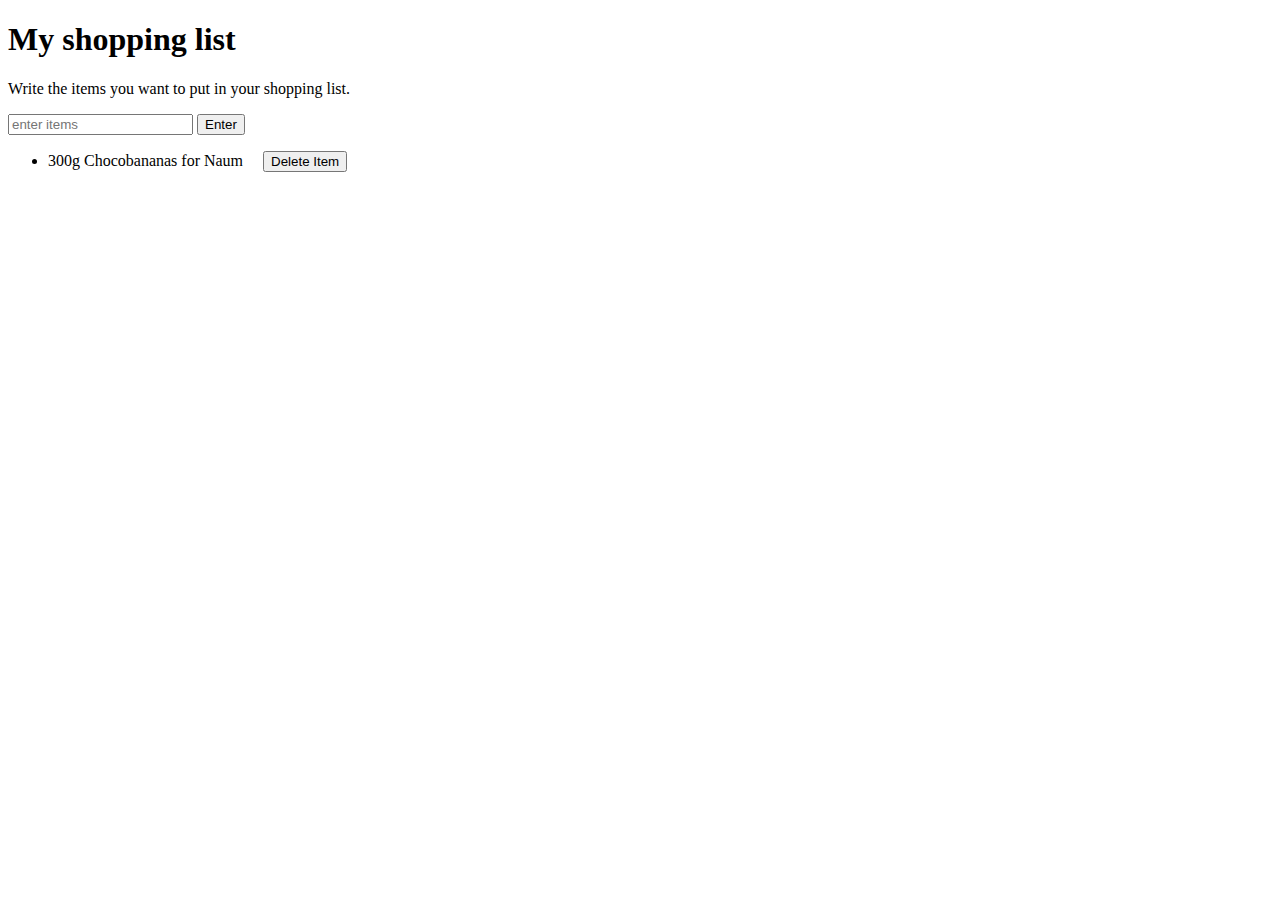
<file: index.html>
<!DOCTYPE html>
<html>
<head>
	<title>Create a simple shopping list</title>
	<link rel="stylesheet" type="text/css" href="style.css">
</head>
<body>
	<h1>My shopping list</h1>
	<p id="first">Write the items you want to put in your shopping list.</p>
	<input id="userinput" type="text"  placeholder="enter items">
	<button id="enter">Enter</button>
	<ul>
		<li id="samplelistitem" class="none">300g Chocobananas for Naum</li>
	</ul>
	<script type="text/javascript" src="script.js"></script>
</body>
</html>
</file>
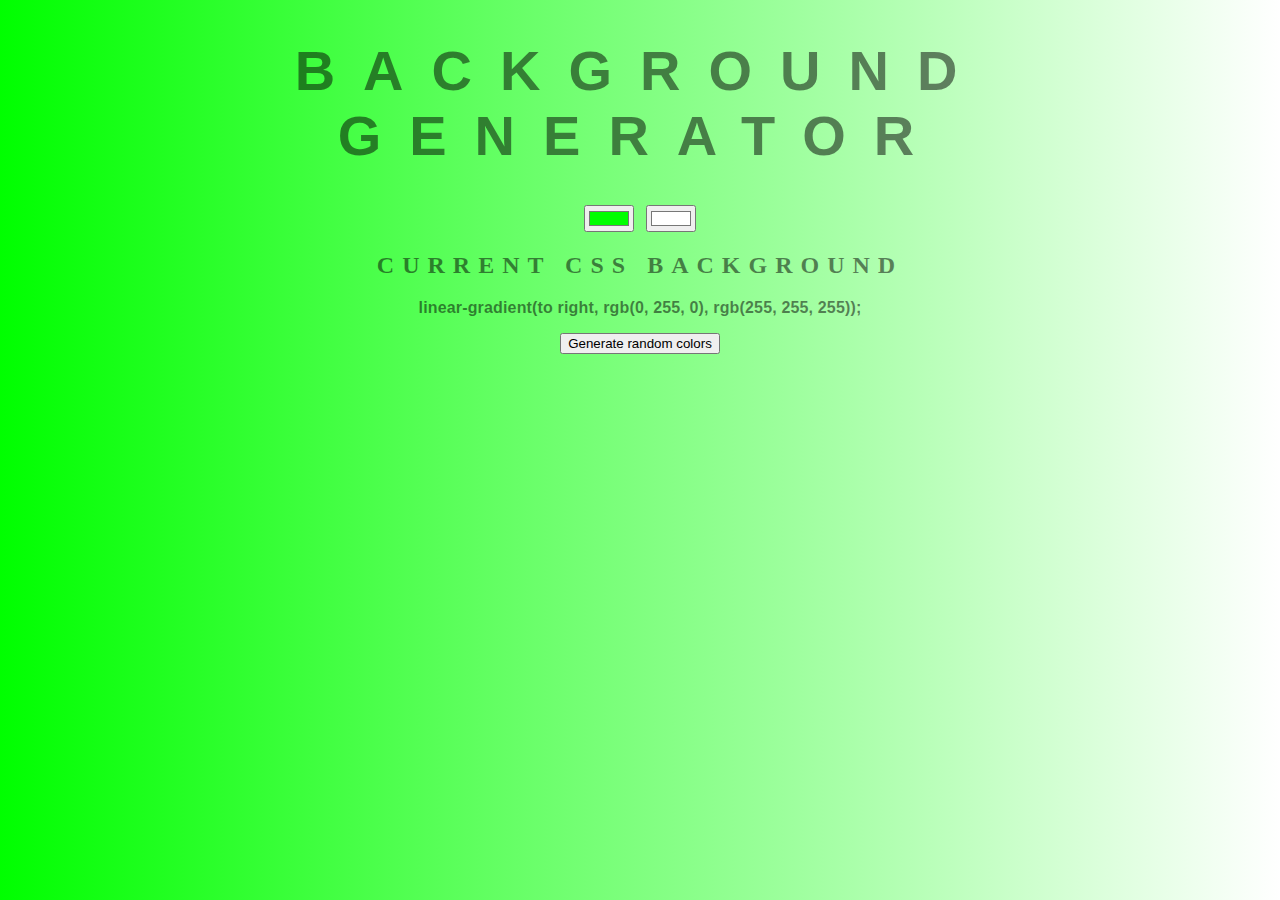
<file: gradientbg/index.html>
<!DOCTYPE html>
<html>
<head>
	<title>Gradient Background</title>
	<link rel="stylesheet" type="text/css" href="style.css">
</head>
<body id="gradient">
	<h1>Background Generator</h1>
	<input class="color1" type="color" name="color1" value="#00ff00">
	<input class="color2" type="color" name="color2" value="#ffffff">
	<h2>Current CSS Background</h2>
	<h3></h3>
	<button>Generate random colors</button>
	<script type="text/javascript" src="script.js"></script>
</body>
</html>
</file>
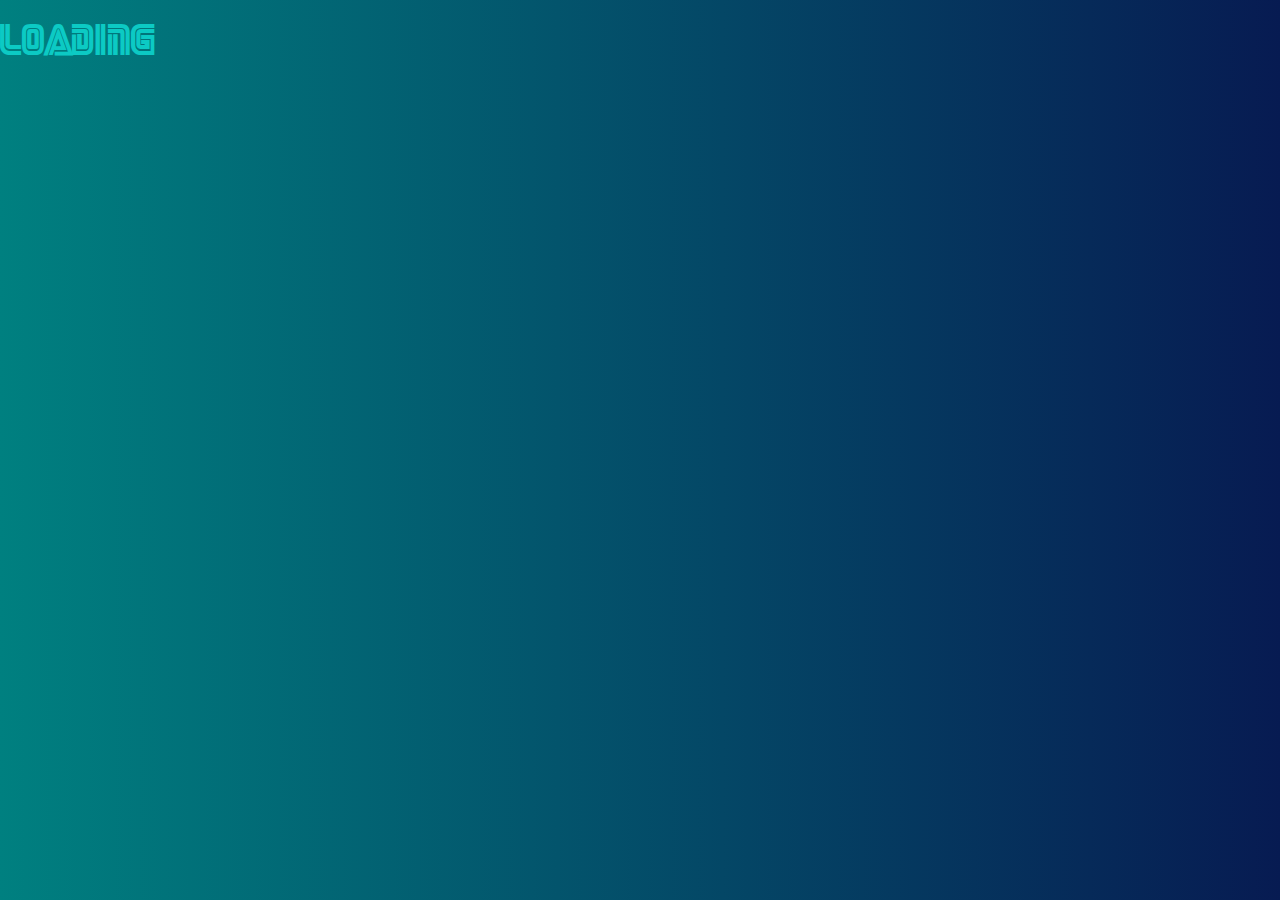
<file: robo/index.html>
<!doctype html><html lang="en"><head><meta charset="utf-8"><meta name="viewport" content="width=device-width,initial-scale=1,shrink-to-fit=no"><meta name="theme-color" content="#000000"><link rel="manifest" href="./manifest.json"><link rel="shortcut icon" href="./favicon.ico"><title>React App</title><link href="./static/css/main.09e2268a.css" rel="stylesheet"></head><body><noscript>You need to enable JavaScript to run this app.</noscript><div id="root"></div><script type="text/javascript" src="./static/js/main.1a4412d3.js"></script></body></html>
</file>
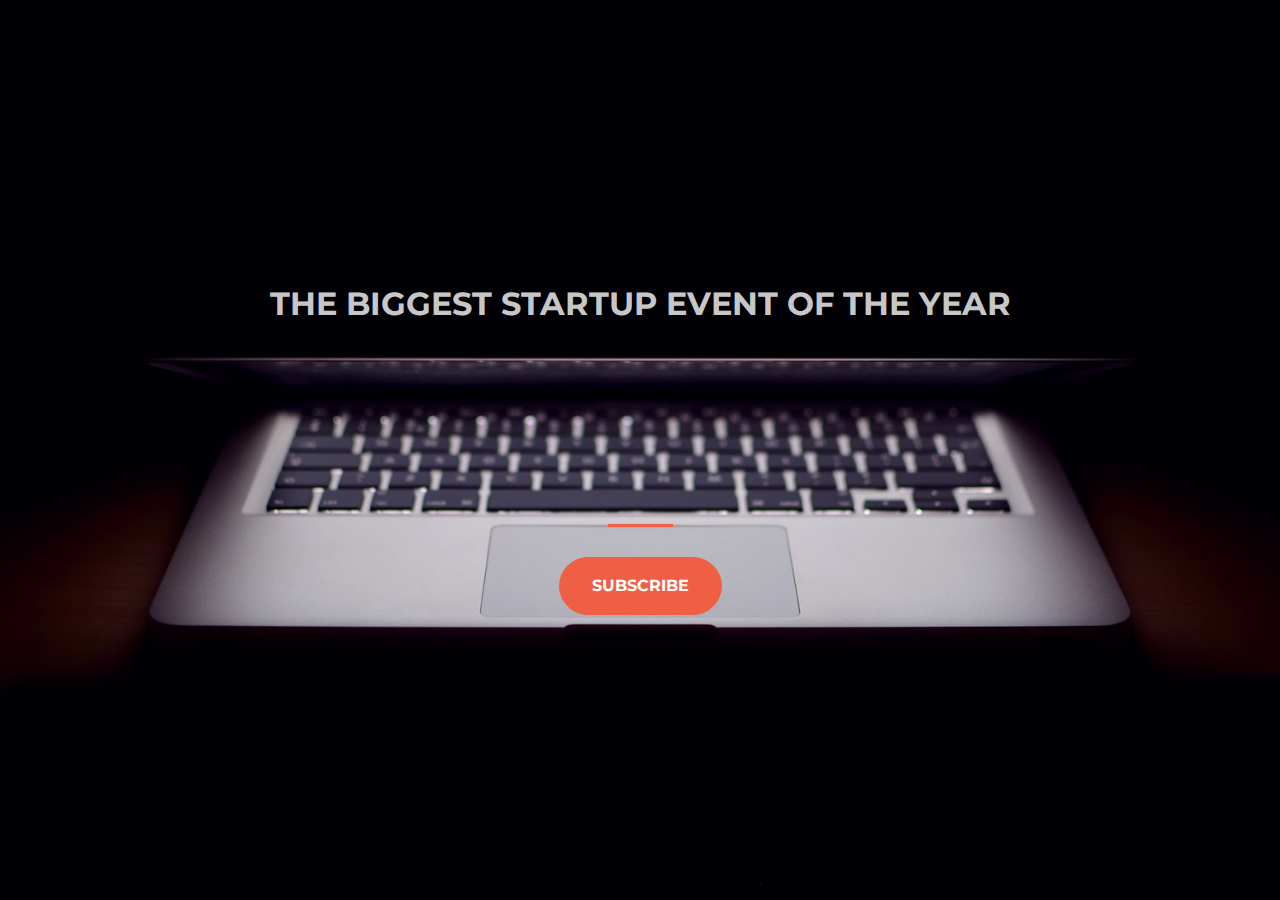
<file: splash/index.html>
<!DOCTYPE html>
<html>
  <head>
    <title>Startup</title>
    <link href="https://fonts.googleapis.com/css?family=Montserrat" rel="stylesheet">
    <link rel="stylesheet" href="https://maxcdn.bootstrapcdn.com/bootstrap/4.0.0/css/bootstrap.min.css" integrity="sha384-Gn5384xqQ1aoWXA+058RXPxPg6fy4IWvTNh0E263XmFcJlSAwiGgFAW/dAiS6JXm" crossorigin="anonymous">
    <link href="style.css" rel="stylesheet">
  </head>
  <body>
    <header class="startup text-center text-white d-flex">
      <div class="container my-auto">
        <div class="row">
          <div class="col-lg-12 my-auto">
            <h1 class="text-uppercase faded">
              <strong>the biggest startup event of the year</strong>
            </h1>
            <hr>
          </div>
          <div class="col-lg-12 my-auto">
            <div id="mc_embed_signup">
            <form action="https://ledo.us15.list-manage.com/subscribe/post?u=1e43b303f942f010a80437995&amp;id=b865c80350" method="post" id="mc-embedded-subscribe-form" name="mc-embedded-subscribe-form" class="validate" target="_blank" novalidate>
                <div id="mc_embed_signup_scroll">
                <div style="position: absolute; left: -5000px;" aria-hidden="true"><input type="text" name="b_1e43b303f942f010a80437995_b865c80350" tabindex="-1" value=""></div>
                <div class="clear"><input type="submit" value="Subscribe" name="subscribe" id="mc-embedded-subscribe" class="btn btn-primary btn-xl"></div>
                </div>
            </form>
            </div>
          </div>
        </div>
      </div>
    </header>
  </body>
</html>
</file>
<file: style.css>
li {
  cursor: pointer;
  user-select: none;
}

.delBTN {
  margin-left: 20px;
}

.coolTitle {
  text-align: center;
  font-family: 'Oswald', Helvetica, sans-serif;
  font-size: 40px;
  transform: skewY(-10deg);
  letter-spacing: 4px;
  word-spacing: -8px;
  color: tomato;
  text-shadow: 
    -1px -1px 0 firebrick,
    -2px -2px 0 firebrick,
    -3px -3px 0 firebrick,
    -4px -4px 0 firebrick,
    -5px -5px 0 firebrick,
    -6px -6px 0 firebrick,
    -7px -7px 0 firebrick,
    -8px -8px 0 firebrick,
    -30px 20px 40px dimgrey;
}

.done {
  text-decoration: line-through;
}
</file>
<file: gradientbg/style.css>
body {
	font: 'Raleway', sans-serif;
	color: rgba(0,0,0,.5);
	text-align: center;
	text-transform: uppercase;
	letter-spacing: .5em;
	top: 15%;
}

h1 {
	font: 600 3.5em 'Raleway', sans-serif;
	color: rgba(0,0,0,.5);
	text-align: center;
	text-transform: uppercase;
	letter-spacing: .5em;
	width: 100%;
}

h3 {
	font: 900 1em 'Raleway', sans-serif;
	color: rgba(0,0,0,.5);
	text-align: center;
	text-transform: none;
	letter-spacing: 0.01em;
}
</file>
<file: robo/static/css/main.09e2268a.css>
body{margin:0;padding:0;font-family:sans-serif;background:-webkit-gradient(linear,right top,left top,from(#071b52),to(teal));background:-webkit-linear-gradient(right,#071b52,teal);background:-o-linear-gradient(right,#071b52 0,teal 100%);background:linear-gradient(270deg,#071b52 0,teal)}@font-face{font-family:SEGA LOGO FONT;font-style:normal;font-weight:400;src:local("SEGA LOGO FONT"),url(../../static/media/SEGA.12a3db8b.woff) format("woff")}h1{font-family:SEGA LOGO FONT;font-weight:200;color:#0ccac4}/*! TACHYONS v4.11.1 | http://tachyons.io */
/*! normalize.css v8.0.0 | MIT License | github.com/necolas/normalize.css */html{line-height:1.15;-webkit-text-size-adjust:100%}body{margin:0}h1{font-size:2em;margin:.67em 0}hr{-webkit-box-sizing:content-box;box-sizing:content-box;height:0;overflow:visible}pre{font-family:monospace,monospace;font-size:1em}a{background-color:transparent}abbr[title]{border-bottom:none;text-decoration:underline;-webkit-text-decoration:underline dotted;text-decoration:underline dotted}b,strong{font-weight:bolder}code,kbd,samp{font-family:monospace,monospace;font-size:1em}small{font-size:80%}sub,sup{font-size:75%;line-height:0;position:relative;vertical-align:baseline}sub{bottom:-.25em}sup{top:-.5em}img{border-style:none}button,input,optgroup,select,textarea{font-family:inherit;font-size:100%;line-height:1.15;margin:0}button,input{overflow:visible}button,select{text-transform:none}[type=button],[type=reset],[type=submit],button{-webkit-appearance:button}[type=button]::-moz-focus-inner,[type=reset]::-moz-focus-inner,[type=submit]::-moz-focus-inner,button::-moz-focus-inner{border-style:none;padding:0}[type=button]:-moz-focusring,[type=reset]:-moz-focusring,[type=submit]:-moz-focusring,button:-moz-focusring{outline:1px dotted ButtonText}fieldset{padding:.35em .75em .625em}legend{-webkit-box-sizing:border-box;box-sizing:border-box;color:inherit;display:table;max-width:100%;padding:0;white-space:normal}progress{vertical-align:baseline}textarea{overflow:auto}[type=checkbox],[type=radio]{-webkit-box-sizing:border-box;box-sizing:border-box;padding:0}[type=number]::-webkit-inner-spin-button,[type=number]::-webkit-outer-spin-button{height:auto}[type=search]{-webkit-appearance:textfield;outline-offset:-2px}[type=search]::-webkit-search-decoration{-webkit-appearance:none}::-webkit-file-upload-button{-webkit-appearance:button;font:inherit}details{display:block}summary{display:list-item}[hidden],template{display:none}.border-box,a,article,aside,blockquote,body,code,dd,div,dl,dt,fieldset,figcaption,figure,footer,form,h1,h2,h3,h4,h5,h6,header,html,input[type=email],input[type=number],input[type=password],input[type=tel],input[type=text],input[type=url],legend,li,main,nav,ol,p,pre,section,table,td,textarea,th,tr,ul{-webkit-box-sizing:border-box;box-sizing:border-box}.aspect-ratio{height:0;position:relative}.aspect-ratio--16x9{padding-bottom:56.25%}.aspect-ratio--9x16{padding-bottom:177.77%}.aspect-ratio--4x3{padding-bottom:75%}.aspect-ratio--3x4{padding-bottom:133.33%}.aspect-ratio--6x4{padding-bottom:66.6%}.aspect-ratio--4x6{padding-bottom:150%}.aspect-ratio--8x5{padding-bottom:62.5%}.aspect-ratio--5x8{padding-bottom:160%}.aspect-ratio--7x5{padding-bottom:71.42%}.aspect-ratio--5x7{padding-bottom:140%}.aspect-ratio--1x1{padding-bottom:100%}.aspect-ratio--object{position:absolute;top:0;right:0;bottom:0;left:0;width:100%;height:100%;z-index:100}img{max-width:100%}.cover{background-size:cover!important}.contain{background-size:contain!important}.bg-center{background-position:50%}.bg-center,.bg-top{background-repeat:no-repeat}.bg-top{background-position:top}.bg-right{background-position:100%}.bg-bottom,.bg-right{background-repeat:no-repeat}.bg-bottom{background-position:bottom}.bg-left{background-repeat:no-repeat;background-position:0}.outline{outline:1px solid}.outline-transparent{outline:1px solid transparent}.outline-0{outline:0}.ba{border-style:solid;border-width:1px}.bt{border-top-style:solid;border-top-width:1px}.br{border-right-style:solid;border-right-width:1px}.bb{border-bottom-style:solid;border-bottom-width:1px}.bl{border-left-style:solid;border-left-width:1px}.bn{border-style:none;border-width:0}.b--black{border-color:#000}.b--near-black{border-color:#111}.b--dark-gray{border-color:#333}.b--mid-gray{border-color:#555}.b--gray{border-color:#777}.b--silver{border-color:#999}.b--light-silver{border-color:#aaa}.b--moon-gray{border-color:#ccc}.b--light-gray{border-color:#eee}.b--near-white{border-color:#f4f4f4}.b--white{border-color:#fff}.b--white-90{border-color:hsla(0,0%,100%,.9)}.b--white-80{border-color:hsla(0,0%,100%,.8)}.b--white-70{border-color:hsla(0,0%,100%,.7)}.b--white-60{border-color:hsla(0,0%,100%,.6)}.b--white-50{border-color:hsla(0,0%,100%,.5)}.b--white-40{border-color:hsla(0,0%,100%,.4)}.b--white-30{border-color:hsla(0,0%,100%,.3)}.b--white-20{border-color:hsla(0,0%,100%,.2)}.b--white-10{border-color:hsla(0,0%,100%,.1)}.b--white-05{border-color:hsla(0,0%,100%,.05)}.b--white-025{border-color:hsla(0,0%,100%,.025)}.b--white-0125{border-color:hsla(0,0%,100%,.0125)}.b--black-90{border-color:rgba(0,0,0,.9)}.b--black-80{border-color:rgba(0,0,0,.8)}.b--black-70{border-color:rgba(0,0,0,.7)}.b--black-60{border-color:rgba(0,0,0,.6)}.b--black-50{border-color:rgba(0,0,0,.5)}.b--black-40{border-color:rgba(0,0,0,.4)}.b--black-30{border-color:rgba(0,0,0,.3)}.b--black-20{border-color:rgba(0,0,0,.2)}.b--black-10{border-color:rgba(0,0,0,.1)}.b--black-05{border-color:rgba(0,0,0,.05)}.b--black-025{border-color:rgba(0,0,0,.025)}.b--black-0125{border-color:rgba(0,0,0,.0125)}.b--dark-red{border-color:#e7040f}.b--red{border-color:#ff4136}.b--light-red{border-color:#ff725c}.b--orange{border-color:#ff6300}.b--gold{border-color:#ffb700}.b--yellow{border-color:gold}.b--light-yellow{border-color:#fbf1a9}.b--purple{border-color:#5e2ca5}.b--light-purple{border-color:#a463f2}.b--dark-pink{border-color:#d5008f}.b--hot-pink{border-color:#ff41b4}.b--pink{border-color:#ff80cc}.b--light-pink{border-color:#ffa3d7}.b--dark-green{border-color:#137752}.b--green{border-color:#19a974}.b--light-green{border-color:#9eebcf}.b--navy{border-color:#001b44}.b--dark-blue{border-color:#00449e}.b--blue{border-color:#357edd}.b--light-blue{border-color:#96ccff}.b--lightest-blue{border-color:#cdecff}.b--washed-blue{border-color:#f6fffe}.b--washed-green{border-color:#e8fdf5}.b--washed-yellow{border-color:#fffceb}.b--washed-red{border-color:#ffdfdf}.b--transparent{border-color:transparent}.b--inherit{border-color:inherit}.br0{border-radius:0}.br1{border-radius:.125rem}.br2{border-radius:.25rem}.br3{border-radius:.5rem}.br4{border-radius:1rem}.br-100{border-radius:100%}.br-pill{border-radius:9999px}.br--bottom{border-top-left-radius:0;border-top-right-radius:0}.br--top{border-bottom-right-radius:0}.br--right,.br--top{border-bottom-left-radius:0}.br--right{border-top-left-radius:0}.br--left{border-top-right-radius:0;border-bottom-right-radius:0}.b--dotted{border-style:dotted}.b--dashed{border-style:dashed}.b--solid{border-style:solid}.b--none{border-style:none}.bw0{border-width:0}.bw1{border-width:.125rem}.bw2{border-width:.25rem}.bw3{border-width:.5rem}.bw4{border-width:1rem}.bw5{border-width:2rem}.bt-0{border-top-width:0}.br-0{border-right-width:0}.bb-0{border-bottom-width:0}.bl-0{border-left-width:0}.shadow-1{-webkit-box-shadow:0 0 4px 2px rgba(0,0,0,.2);box-shadow:0 0 4px 2px rgba(0,0,0,.2)}.shadow-2{-webkit-box-shadow:0 0 8px 2px rgba(0,0,0,.2);box-shadow:0 0 8px 2px rgba(0,0,0,.2)}.shadow-3{-webkit-box-shadow:2px 2px 4px 2px rgba(0,0,0,.2);box-shadow:2px 2px 4px 2px rgba(0,0,0,.2)}.shadow-4{-webkit-box-shadow:2px 2px 8px 0 rgba(0,0,0,.2);box-shadow:2px 2px 8px 0 rgba(0,0,0,.2)}.shadow-5{-webkit-box-shadow:4px 4px 8px 0 rgba(0,0,0,.2);box-shadow:4px 4px 8px 0 rgba(0,0,0,.2)}.pre{overflow-x:auto;overflow-y:hidden;overflow:scroll}.top-0{top:0}.right-0{right:0}.bottom-0{bottom:0}.left-0{left:0}.top-1{top:1rem}.right-1{right:1rem}.bottom-1{bottom:1rem}.left-1{left:1rem}.top-2{top:2rem}.right-2{right:2rem}.bottom-2{bottom:2rem}.left-2{left:2rem}.top--1{top:-1rem}.right--1{right:-1rem}.bottom--1{bottom:-1rem}.left--1{left:-1rem}.top--2{top:-2rem}.right--2{right:-2rem}.bottom--2{bottom:-2rem}.left--2{left:-2rem}.absolute--fill{top:0;right:0;bottom:0;left:0}.cf:after,.cf:before{content:" ";display:table}.cf:after{clear:both}.cf{*zoom:1}.cl{clear:left}.cr{clear:right}.cb{clear:both}.cn{clear:none}.dn{display:none}.di{display:inline}.db{display:block}.dib{display:inline-block}.dit{display:inline-table}.dt{display:table}.dtc{display:table-cell}.dt-row{display:table-row}.dt-row-group{display:table-row-group}.dt-column{display:table-column}.dt-column-group{display:table-column-group}.dt--fixed{table-layout:fixed;width:100%}.flex{display:-ms-flexbox;display:flex}.inline-flex{display:-ms-inline-flexbox;display:inline-flex}.flex-auto{-ms-flex:1 1 auto;flex:1 1 auto;min-width:0;min-height:0}.flex-none{-ms-flex:none;flex:none}.flex-column{-ms-flex-direction:column;flex-direction:column}.flex-row{-ms-flex-direction:row;flex-direction:row}.flex-wrap{-ms-flex-wrap:wrap;flex-wrap:wrap}.flex-nowrap{-ms-flex-wrap:nowrap;flex-wrap:nowrap}.flex-wrap-reverse{-ms-flex-wrap:wrap-reverse;flex-wrap:wrap-reverse}.flex-column-reverse{-ms-flex-direction:column-reverse;flex-direction:column-reverse}.flex-row-reverse{-ms-flex-direction:row-reverse;flex-direction:row-reverse}.items-start{-ms-flex-align:start;align-items:flex-start}.items-end{-ms-flex-align:end;align-items:flex-end}.items-center{-ms-flex-align:center;align-items:center}.items-baseline{-ms-flex-align:baseline;align-items:baseline}.items-stretch{-ms-flex-align:stretch;align-items:stretch}.self-start{-ms-flex-item-align:start;align-self:flex-start}.self-end{-ms-flex-item-align:end;align-self:flex-end}.self-center{-ms-flex-item-align:center;align-self:center}.self-baseline{-ms-flex-item-align:baseline;align-self:baseline}.self-stretch{-ms-flex-item-align:stretch;align-self:stretch}.justify-start{-ms-flex-pack:start;justify-content:flex-start}.justify-end{-ms-flex-pack:end;justify-content:flex-end}.justify-center{-ms-flex-pack:center;justify-content:center}.justify-between{-ms-flex-pack:justify;justify-content:space-between}.justify-around{-ms-flex-pack:distribute;justify-content:space-around}.content-start{-ms-flex-line-pack:start;align-content:flex-start}.content-end{-ms-flex-line-pack:end;align-content:flex-end}.content-center{-ms-flex-line-pack:center;align-content:center}.content-between{-ms-flex-line-pack:justify;align-content:space-between}.content-around{-ms-flex-line-pack:distribute;align-content:space-around}.content-stretch{-ms-flex-line-pack:stretch;align-content:stretch}.order-0{-ms-flex-order:0;order:0}.order-1{-ms-flex-order:1;order:1}.order-2{-ms-flex-order:2;order:2}.order-3{-ms-flex-order:3;order:3}.order-4{-ms-flex-order:4;order:4}.order-5{-ms-flex-order:5;order:5}.order-6{-ms-flex-order:6;order:6}.order-7{-ms-flex-order:7;order:7}.order-8{-ms-flex-order:8;order:8}.order-last{-ms-flex-order:99999;order:99999}.flex-grow-0{-ms-flex-positive:0;flex-grow:0}.flex-grow-1{-ms-flex-positive:1;flex-grow:1}.flex-shrink-0{-ms-flex-negative:0;flex-shrink:0}.flex-shrink-1{-ms-flex-negative:1;flex-shrink:1}.fl{float:left}.fl,.fr{_display:inline}.fr{float:right}.fn{float:none}.sans-serif{font-family:-apple-system,BlinkMacSystemFont,avenir next,avenir,helvetica neue,helvetica,ubuntu,roboto,noto,segoe ui,arial,sans-serif}.serif{font-family:georgia,times,serif}.system-sans-serif{font-family:sans-serif}.system-serif{font-family:serif}.code,code{font-family:Consolas,monaco,monospace}.courier{font-family:Courier Next,courier,monospace}.helvetica{font-family:helvetica neue,helvetica,sans-serif}.avenir{font-family:avenir next,avenir,sans-serif}.athelas{font-family:athelas,georgia,serif}.georgia{font-family:georgia,serif}.times{font-family:times,serif}.bodoni{font-family:Bodoni MT,serif}.calisto{font-family:Calisto MT,serif}.garamond{font-family:garamond,serif}.baskerville{font-family:baskerville,serif}.i{font-style:italic}.fs-normal{font-style:normal}.normal{font-weight:400}.b{font-weight:700}.fw1{font-weight:100}.fw2{font-weight:200}.fw3{font-weight:300}.fw4{font-weight:400}.fw5{font-weight:500}.fw6{font-weight:600}.fw7{font-weight:700}.fw8{font-weight:800}.fw9{font-weight:900}.input-reset{-webkit-appearance:none;-moz-appearance:none}.button-reset::-moz-focus-inner,.input-reset::-moz-focus-inner{border:0;padding:0}.h1{height:1rem}.h2{height:2rem}.h3{height:4rem}.h4{height:8rem}.h5{height:16rem}.h-25{height:25%}.h-50{height:50%}.h-75{height:75%}.h-100{height:100%}.min-h-100{min-height:100%}.vh-25{height:25vh}.vh-50{height:50vh}.vh-75{height:75vh}.vh-100{height:100vh}.min-vh-100{min-height:100vh}.h-auto{height:auto}.h-inherit{height:inherit}.tracked{letter-spacing:.1em}.tracked-tight{letter-spacing:-.05em}.tracked-mega{letter-spacing:.25em}.lh-solid{line-height:1}.lh-title{line-height:1.25}.lh-copy{line-height:1.5}.link{text-decoration:none}.link,.link:active,.link:focus,.link:hover,.link:link,.link:visited{-webkit-transition:color .15s ease-in;-o-transition:color .15s ease-in;transition:color .15s ease-in}.link:focus{outline:1px dotted currentColor}.list{list-style-type:none}.mw-100{max-width:100%}.mw1{max-width:1rem}.mw2{max-width:2rem}.mw3{max-width:4rem}.mw4{max-width:8rem}.mw5{max-width:16rem}.mw6{max-width:32rem}.mw7{max-width:48rem}.mw8{max-width:64rem}.mw9{max-width:96rem}.mw-none{max-width:none}.w1{width:1rem}.w2{width:2rem}.w3{width:4rem}.w4{width:8rem}.w5{width:16rem}.w-10{width:10%}.w-20{width:20%}.w-25{width:25%}.w-30{width:30%}.w-33{width:33%}.w-34{width:34%}.w-40{width:40%}.w-50{width:50%}.w-60{width:60%}.w-70{width:70%}.w-75{width:75%}.w-80{width:80%}.w-90{width:90%}.w-100{width:100%}.w-third{width:33.33333%}.w-two-thirds{width:66.66667%}.w-auto{width:auto}.overflow-visible{overflow:visible}.overflow-hidden{overflow:hidden}.overflow-scroll{overflow:scroll}.overflow-auto{overflow:auto}.overflow-x-visible{overflow-x:visible}.overflow-x-hidden{overflow-x:hidden}.overflow-x-scroll{overflow-x:scroll}.overflow-x-auto{overflow-x:auto}.overflow-y-visible{overflow-y:visible}.overflow-y-hidden{overflow-y:hidden}.overflow-y-scroll{overflow-y:scroll}.overflow-y-auto{overflow-y:auto}.static{position:static}.relative{position:relative}.absolute{position:absolute}.fixed{position:fixed}.o-100{opacity:1}.o-90{opacity:.9}.o-80{opacity:.8}.o-70{opacity:.7}.o-60{opacity:.6}.o-50{opacity:.5}.o-40{opacity:.4}.o-30{opacity:.3}.o-20{opacity:.2}.o-10{opacity:.1}.o-05{opacity:.05}.o-025{opacity:.025}.o-0{opacity:0}.rotate-45{-webkit-transform:rotate(45deg);-ms-transform:rotate(45deg);transform:rotate(45deg)}.rotate-90{-webkit-transform:rotate(90deg);-ms-transform:rotate(90deg);transform:rotate(90deg)}.rotate-135{-webkit-transform:rotate(135deg);-ms-transform:rotate(135deg);transform:rotate(135deg)}.rotate-180{-webkit-transform:rotate(180deg);-ms-transform:rotate(180deg);transform:rotate(180deg)}.rotate-225{-webkit-transform:rotate(225deg);-ms-transform:rotate(225deg);transform:rotate(225deg)}.rotate-270{-webkit-transform:rotate(270deg);-ms-transform:rotate(270deg);transform:rotate(270deg)}.rotate-315{-webkit-transform:rotate(315deg);-ms-transform:rotate(315deg);transform:rotate(315deg)}.black-90{color:rgba(0,0,0,.9)}.black-80{color:rgba(0,0,0,.8)}.black-70{color:rgba(0,0,0,.7)}.black-60{color:rgba(0,0,0,.6)}.black-50{color:rgba(0,0,0,.5)}.black-40{color:rgba(0,0,0,.4)}.black-30{color:rgba(0,0,0,.3)}.black-20{color:rgba(0,0,0,.2)}.black-10{color:rgba(0,0,0,.1)}.black-05{color:rgba(0,0,0,.05)}.white-90{color:hsla(0,0%,100%,.9)}.white-80{color:hsla(0,0%,100%,.8)}.white-70{color:hsla(0,0%,100%,.7)}.white-60{color:hsla(0,0%,100%,.6)}.white-50{color:hsla(0,0%,100%,.5)}.white-40{color:hsla(0,0%,100%,.4)}.white-30{color:hsla(0,0%,100%,.3)}.white-20{color:hsla(0,0%,100%,.2)}.white-10{color:hsla(0,0%,100%,.1)}.black{color:#000}.near-black{color:#111}.dark-gray{color:#333}.mid-gray{color:#555}.gray{color:#777}.silver{color:#999}.light-silver{color:#aaa}.moon-gray{color:#ccc}.light-gray{color:#eee}.near-white{color:#f4f4f4}.white{color:#fff}.dark-red{color:#e7040f}.red{color:#ff4136}.light-red{color:#ff725c}.orange{color:#ff6300}.gold{color:#ffb700}.yellow{color:gold}.light-yellow{color:#fbf1a9}.purple{color:#5e2ca5}.light-purple{color:#a463f2}.dark-pink{color:#d5008f}.hot-pink{color:#ff41b4}.pink{color:#ff80cc}.light-pink{color:#ffa3d7}.dark-green{color:#137752}.green{color:#19a974}.light-green{color:#9eebcf}.navy{color:#001b44}.dark-blue{color:#00449e}.blue{color:#357edd}.light-blue{color:#96ccff}.lightest-blue{color:#cdecff}.washed-blue{color:#f6fffe}.washed-green{color:#e8fdf5}.washed-yellow{color:#fffceb}.washed-red{color:#ffdfdf}.color-inherit{color:inherit}.bg-black-90{background-color:rgba(0,0,0,.9)}.bg-black-80{background-color:rgba(0,0,0,.8)}.bg-black-70{background-color:rgba(0,0,0,.7)}.bg-black-60{background-color:rgba(0,0,0,.6)}.bg-black-50{background-color:rgba(0,0,0,.5)}.bg-black-40{background-color:rgba(0,0,0,.4)}.bg-black-30{background-color:rgba(0,0,0,.3)}.bg-black-20{background-color:rgba(0,0,0,.2)}.bg-black-10{background-color:rgba(0,0,0,.1)}.bg-black-05{background-color:rgba(0,0,0,.05)}.bg-white-90{background-color:hsla(0,0%,100%,.9)}.bg-white-80{background-color:hsla(0,0%,100%,.8)}.bg-white-70{background-color:hsla(0,0%,100%,.7)}.bg-white-60{background-color:hsla(0,0%,100%,.6)}.bg-white-50{background-color:hsla(0,0%,100%,.5)}.bg-white-40{background-color:hsla(0,0%,100%,.4)}.bg-white-30{background-color:hsla(0,0%,100%,.3)}.bg-white-20{background-color:hsla(0,0%,100%,.2)}.bg-white-10{background-color:hsla(0,0%,100%,.1)}.bg-black{background-color:#000}.bg-near-black{background-color:#111}.bg-dark-gray{background-color:#333}.bg-mid-gray{background-color:#555}.bg-gray{background-color:#777}.bg-silver{background-color:#999}.bg-light-silver{background-color:#aaa}.bg-moon-gray{background-color:#ccc}.bg-light-gray{background-color:#eee}.bg-near-white{background-color:#f4f4f4}.bg-white{background-color:#fff}.bg-transparent{background-color:transparent}.bg-dark-red{background-color:#e7040f}.bg-red{background-color:#ff4136}.bg-light-red{background-color:#ff725c}.bg-orange{background-color:#ff6300}.bg-gold{background-color:#ffb700}.bg-yellow{background-color:gold}.bg-light-yellow{background-color:#fbf1a9}.bg-purple{background-color:#5e2ca5}.bg-light-purple{background-color:#a463f2}.bg-dark-pink{background-color:#d5008f}.bg-hot-pink{background-color:#ff41b4}.bg-pink{background-color:#ff80cc}.bg-light-pink{background-color:#ffa3d7}.bg-dark-green{background-color:#137752}.bg-green{background-color:#19a974}.bg-light-green{background-color:#9eebcf}.bg-navy{background-color:#001b44}.bg-dark-blue{background-color:#00449e}.bg-blue{background-color:#357edd}.bg-light-blue{background-color:#96ccff}.bg-lightest-blue{background-color:#cdecff}.bg-washed-blue{background-color:#f6fffe}.bg-washed-green{background-color:#e8fdf5}.bg-washed-yellow{background-color:#fffceb}.bg-washed-red{background-color:#ffdfdf}.bg-inherit{background-color:inherit}.hover-black:focus,.hover-black:hover{color:#000}.hover-near-black:focus,.hover-near-black:hover{color:#111}.hover-dark-gray:focus,.hover-dark-gray:hover{color:#333}.hover-mid-gray:focus,.hover-mid-gray:hover{color:#555}.hover-gray:focus,.hover-gray:hover{color:#777}.hover-silver:focus,.hover-silver:hover{color:#999}.hover-light-silver:focus,.hover-light-silver:hover{color:#aaa}.hover-moon-gray:focus,.hover-moon-gray:hover{color:#ccc}.hover-light-gray:focus,.hover-light-gray:hover{color:#eee}.hover-near-white:focus,.hover-near-white:hover{color:#f4f4f4}.hover-white:focus,.hover-white:hover{color:#fff}.hover-black-90:focus,.hover-black-90:hover{color:rgba(0,0,0,.9)}.hover-black-80:focus,.hover-black-80:hover{color:rgba(0,0,0,.8)}.hover-black-70:focus,.hover-black-70:hover{color:rgba(0,0,0,.7)}.hover-black-60:focus,.hover-black-60:hover{color:rgba(0,0,0,.6)}.hover-black-50:focus,.hover-black-50:hover{color:rgba(0,0,0,.5)}.hover-black-40:focus,.hover-black-40:hover{color:rgba(0,0,0,.4)}.hover-black-30:focus,.hover-black-30:hover{color:rgba(0,0,0,.3)}.hover-black-20:focus,.hover-black-20:hover{color:rgba(0,0,0,.2)}.hover-black-10:focus,.hover-black-10:hover{color:rgba(0,0,0,.1)}.hover-white-90:focus,.hover-white-90:hover{color:hsla(0,0%,100%,.9)}.hover-white-80:focus,.hover-white-80:hover{color:hsla(0,0%,100%,.8)}.hover-white-70:focus,.hover-white-70:hover{color:hsla(0,0%,100%,.7)}.hover-white-60:focus,.hover-white-60:hover{color:hsla(0,0%,100%,.6)}.hover-white-50:focus,.hover-white-50:hover{color:hsla(0,0%,100%,.5)}.hover-white-40:focus,.hover-white-40:hover{color:hsla(0,0%,100%,.4)}.hover-white-30:focus,.hover-white-30:hover{color:hsla(0,0%,100%,.3)}.hover-white-20:focus,.hover-white-20:hover{color:hsla(0,0%,100%,.2)}.hover-white-10:focus,.hover-white-10:hover{color:hsla(0,0%,100%,.1)}.hover-inherit:focus,.hover-inherit:hover{color:inherit}.hover-bg-black:focus,.hover-bg-black:hover{background-color:#000}.hover-bg-near-black:focus,.hover-bg-near-black:hover{background-color:#111}.hover-bg-dark-gray:focus,.hover-bg-dark-gray:hover{background-color:#333}.hover-bg-mid-gray:focus,.hover-bg-mid-gray:hover{background-color:#555}.hover-bg-gray:focus,.hover-bg-gray:hover{background-color:#777}.hover-bg-silver:focus,.hover-bg-silver:hover{background-color:#999}.hover-bg-light-silver:focus,.hover-bg-light-silver:hover{background-color:#aaa}.hover-bg-moon-gray:focus,.hover-bg-moon-gray:hover{background-color:#ccc}.hover-bg-light-gray:focus,.hover-bg-light-gray:hover{background-color:#eee}.hover-bg-near-white:focus,.hover-bg-near-white:hover{background-color:#f4f4f4}.hover-bg-white:focus,.hover-bg-white:hover{background-color:#fff}.hover-bg-transparent:focus,.hover-bg-transparent:hover{background-color:transparent}.hover-bg-black-90:focus,.hover-bg-black-90:hover{background-color:rgba(0,0,0,.9)}.hover-bg-black-80:focus,.hover-bg-black-80:hover{background-color:rgba(0,0,0,.8)}.hover-bg-black-70:focus,.hover-bg-black-70:hover{background-color:rgba(0,0,0,.7)}.hover-bg-black-60:focus,.hover-bg-black-60:hover{background-color:rgba(0,0,0,.6)}.hover-bg-black-50:focus,.hover-bg-black-50:hover{background-color:rgba(0,0,0,.5)}.hover-bg-black-40:focus,.hover-bg-black-40:hover{background-color:rgba(0,0,0,.4)}.hover-bg-black-30:focus,.hover-bg-black-30:hover{background-color:rgba(0,0,0,.3)}.hover-bg-black-20:focus,.hover-bg-black-20:hover{background-color:rgba(0,0,0,.2)}.hover-bg-black-10:focus,.hover-bg-black-10:hover{background-color:rgba(0,0,0,.1)}.hover-bg-white-90:focus,.hover-bg-white-90:hover{background-color:hsla(0,0%,100%,.9)}.hover-bg-white-80:focus,.hover-bg-white-80:hover{background-color:hsla(0,0%,100%,.8)}.hover-bg-white-70:focus,.hover-bg-white-70:hover{background-color:hsla(0,0%,100%,.7)}.hover-bg-white-60:focus,.hover-bg-white-60:hover{background-color:hsla(0,0%,100%,.6)}.hover-bg-white-50:focus,.hover-bg-white-50:hover{background-color:hsla(0,0%,100%,.5)}.hover-bg-white-40:focus,.hover-bg-white-40:hover{background-color:hsla(0,0%,100%,.4)}.hover-bg-white-30:focus,.hover-bg-white-30:hover{background-color:hsla(0,0%,100%,.3)}.hover-bg-white-20:focus,.hover-bg-white-20:hover{background-color:hsla(0,0%,100%,.2)}.hover-bg-white-10:focus,.hover-bg-white-10:hover{background-color:hsla(0,0%,100%,.1)}.hover-dark-red:focus,.hover-dark-red:hover{color:#e7040f}.hover-red:focus,.hover-red:hover{color:#ff4136}.hover-light-red:focus,.hover-light-red:hover{color:#ff725c}.hover-orange:focus,.hover-orange:hover{color:#ff6300}.hover-gold:focus,.hover-gold:hover{color:#ffb700}.hover-yellow:focus,.hover-yellow:hover{color:gold}.hover-light-yellow:focus,.hover-light-yellow:hover{color:#fbf1a9}.hover-purple:focus,.hover-purple:hover{color:#5e2ca5}.hover-light-purple:focus,.hover-light-purple:hover{color:#a463f2}.hover-dark-pink:focus,.hover-dark-pink:hover{color:#d5008f}.hover-hot-pink:focus,.hover-hot-pink:hover{color:#ff41b4}.hover-pink:focus,.hover-pink:hover{color:#ff80cc}.hover-light-pink:focus,.hover-light-pink:hover{color:#ffa3d7}.hover-dark-green:focus,.hover-dark-green:hover{color:#137752}.hover-green:focus,.hover-green:hover{color:#19a974}.hover-light-green:focus,.hover-light-green:hover{color:#9eebcf}.hover-navy:focus,.hover-navy:hover{color:#001b44}.hover-dark-blue:focus,.hover-dark-blue:hover{color:#00449e}.hover-blue:focus,.hover-blue:hover{color:#357edd}.hover-light-blue:focus,.hover-light-blue:hover{color:#96ccff}.hover-lightest-blue:focus,.hover-lightest-blue:hover{color:#cdecff}.hover-washed-blue:focus,.hover-washed-blue:hover{color:#f6fffe}.hover-washed-green:focus,.hover-washed-green:hover{color:#e8fdf5}.hover-washed-yellow:focus,.hover-washed-yellow:hover{color:#fffceb}.hover-washed-red:focus,.hover-washed-red:hover{color:#ffdfdf}.hover-bg-dark-red:focus,.hover-bg-dark-red:hover{background-color:#e7040f}.hover-bg-red:focus,.hover-bg-red:hover{background-color:#ff4136}.hover-bg-light-red:focus,.hover-bg-light-red:hover{background-color:#ff725c}.hover-bg-orange:focus,.hover-bg-orange:hover{background-color:#ff6300}.hover-bg-gold:focus,.hover-bg-gold:hover{background-color:#ffb700}.hover-bg-yellow:focus,.hover-bg-yellow:hover{background-color:gold}.hover-bg-light-yellow:focus,.hover-bg-light-yellow:hover{background-color:#fbf1a9}.hover-bg-purple:focus,.hover-bg-purple:hover{background-color:#5e2ca5}.hover-bg-light-purple:focus,.hover-bg-light-purple:hover{background-color:#a463f2}.hover-bg-dark-pink:focus,.hover-bg-dark-pink:hover{background-color:#d5008f}.hover-bg-hot-pink:focus,.hover-bg-hot-pink:hover{background-color:#ff41b4}.hover-bg-pink:focus,.hover-bg-pink:hover{background-color:#ff80cc}.hover-bg-light-pink:focus,.hover-bg-light-pink:hover{background-color:#ffa3d7}.hover-bg-dark-green:focus,.hover-bg-dark-green:hover{background-color:#137752}.hover-bg-green:focus,.hover-bg-green:hover{background-color:#19a974}.hover-bg-light-green:focus,.hover-bg-light-green:hover{background-color:#9eebcf}.hover-bg-navy:focus,.hover-bg-navy:hover{background-color:#001b44}.hover-bg-dark-blue:focus,.hover-bg-dark-blue:hover{background-color:#00449e}.hover-bg-blue:focus,.hover-bg-blue:hover{background-color:#357edd}.hover-bg-light-blue:focus,.hover-bg-light-blue:hover{background-color:#96ccff}.hover-bg-lightest-blue:focus,.hover-bg-lightest-blue:hover{background-color:#cdecff}.hover-bg-washed-blue:focus,.hover-bg-washed-blue:hover{background-color:#f6fffe}.hover-bg-washed-green:focus,.hover-bg-washed-green:hover{background-color:#e8fdf5}.hover-bg-washed-yellow:focus,.hover-bg-washed-yellow:hover{background-color:#fffceb}.hover-bg-washed-red:focus,.hover-bg-washed-red:hover{background-color:#ffdfdf}.hover-bg-inherit:focus,.hover-bg-inherit:hover{background-color:inherit}.pa0{padding:0}.pa1{padding:.25rem}.pa2{padding:.5rem}.pa3{padding:1rem}.pa4{padding:2rem}.pa5{padding:4rem}.pa6{padding:8rem}.pa7{padding:16rem}.pl0{padding-left:0}.pl1{padding-left:.25rem}.pl2{padding-left:.5rem}.pl3{padding-left:1rem}.pl4{padding-left:2rem}.pl5{padding-left:4rem}.pl6{padding-left:8rem}.pl7{padding-left:16rem}.pr0{padding-right:0}.pr1{padding-right:.25rem}.pr2{padding-right:.5rem}.pr3{padding-right:1rem}.pr4{padding-right:2rem}.pr5{padding-right:4rem}.pr6{padding-right:8rem}.pr7{padding-right:16rem}.pb0{padding-bottom:0}.pb1{padding-bottom:.25rem}.pb2{padding-bottom:.5rem}.pb3{padding-bottom:1rem}.pb4{padding-bottom:2rem}.pb5{padding-bottom:4rem}.pb6{padding-bottom:8rem}.pb7{padding-bottom:16rem}.pt0{padding-top:0}.pt1{padding-top:.25rem}.pt2{padding-top:.5rem}.pt3{padding-top:1rem}.pt4{padding-top:2rem}.pt5{padding-top:4rem}.pt6{padding-top:8rem}.pt7{padding-top:16rem}.pv0{padding-top:0;padding-bottom:0}.pv1{padding-top:.25rem;padding-bottom:.25rem}.pv2{padding-top:.5rem;padding-bottom:.5rem}.pv3{padding-top:1rem;padding-bottom:1rem}.pv4{padding-top:2rem;padding-bottom:2rem}.pv5{padding-top:4rem;padding-bottom:4rem}.pv6{padding-top:8rem;padding-bottom:8rem}.pv7{padding-top:16rem;padding-bottom:16rem}.ph0{padding-left:0;padding-right:0}.ph1{padding-left:.25rem;padding-right:.25rem}.ph2{padding-left:.5rem;padding-right:.5rem}.ph3{padding-left:1rem;padding-right:1rem}.ph4{padding-left:2rem;padding-right:2rem}.ph5{padding-left:4rem;padding-right:4rem}.ph6{padding-left:8rem;padding-right:8rem}.ph7{padding-left:16rem;padding-right:16rem}.ma0{margin:0}.ma1{margin:.25rem}.ma2{margin:.5rem}.ma3{margin:1rem}.ma4{margin:2rem}.ma5{margin:4rem}.ma6{margin:8rem}.ma7{margin:16rem}.ml0{margin-left:0}.ml1{margin-left:.25rem}.ml2{margin-left:.5rem}.ml3{margin-left:1rem}.ml4{margin-left:2rem}.ml5{margin-left:4rem}.ml6{margin-left:8rem}.ml7{margin-left:16rem}.mr0{margin-right:0}.mr1{margin-right:.25rem}.mr2{margin-right:.5rem}.mr3{margin-right:1rem}.mr4{margin-right:2rem}.mr5{margin-right:4rem}.mr6{margin-right:8rem}.mr7{margin-right:16rem}.mb0{margin-bottom:0}.mb1{margin-bottom:.25rem}.mb2{margin-bottom:.5rem}.mb3{margin-bottom:1rem}.mb4{margin-bottom:2rem}.mb5{margin-bottom:4rem}.mb6{margin-bottom:8rem}.mb7{margin-bottom:16rem}.mt0{margin-top:0}.mt1{margin-top:.25rem}.mt2{margin-top:.5rem}.mt3{margin-top:1rem}.mt4{margin-top:2rem}.mt5{margin-top:4rem}.mt6{margin-top:8rem}.mt7{margin-top:16rem}.mv0{margin-top:0;margin-bottom:0}.mv1{margin-top:.25rem;margin-bottom:.25rem}.mv2{margin-top:.5rem;margin-bottom:.5rem}.mv3{margin-top:1rem;margin-bottom:1rem}.mv4{margin-top:2rem;margin-bottom:2rem}.mv5{margin-top:4rem;margin-bottom:4rem}.mv6{margin-top:8rem;margin-bottom:8rem}.mv7{margin-top:16rem;margin-bottom:16rem}.mh0{margin-left:0;margin-right:0}.mh1{margin-left:.25rem;margin-right:.25rem}.mh2{margin-left:.5rem;margin-right:.5rem}.mh3{margin-left:1rem;margin-right:1rem}.mh4{margin-left:2rem;margin-right:2rem}.mh5{margin-left:4rem;margin-right:4rem}.mh6{margin-left:8rem;margin-right:8rem}.mh7{margin-left:16rem;margin-right:16rem}.na1{margin:-.25rem}.na2{margin:-.5rem}.na3{margin:-1rem}.na4{margin:-2rem}.na5{margin:-4rem}.na6{margin:-8rem}.na7{margin:-16rem}.nl1{margin-left:-.25rem}.nl2{margin-left:-.5rem}.nl3{margin-left:-1rem}.nl4{margin-left:-2rem}.nl5{margin-left:-4rem}.nl6{margin-left:-8rem}.nl7{margin-left:-16rem}.nr1{margin-right:-.25rem}.nr2{margin-right:-.5rem}.nr3{margin-right:-1rem}.nr4{margin-right:-2rem}.nr5{margin-right:-4rem}.nr6{margin-right:-8rem}.nr7{margin-right:-16rem}.nb1{margin-bottom:-.25rem}.nb2{margin-bottom:-.5rem}.nb3{margin-bottom:-1rem}.nb4{margin-bottom:-2rem}.nb5{margin-bottom:-4rem}.nb6{margin-bottom:-8rem}.nb7{margin-bottom:-16rem}.nt1{margin-top:-.25rem}.nt2{margin-top:-.5rem}.nt3{margin-top:-1rem}.nt4{margin-top:-2rem}.nt5{margin-top:-4rem}.nt6{margin-top:-8rem}.nt7{margin-top:-16rem}.collapse{border-collapse:collapse;border-spacing:0}.striped--light-silver:nth-child(odd){background-color:#aaa}.striped--moon-gray:nth-child(odd){background-color:#ccc}.striped--light-gray:nth-child(odd){background-color:#eee}.striped--near-white:nth-child(odd){background-color:#f4f4f4}.stripe-light:nth-child(odd){background-color:hsla(0,0%,100%,.1)}.stripe-dark:nth-child(odd){background-color:rgba(0,0,0,.1)}.strike{text-decoration:line-through}.underline{text-decoration:underline}.no-underline{text-decoration:none}.tl{text-align:left}.tr{text-align:right}.tc{text-align:center}.tj{text-align:justify}.ttc{text-transform:capitalize}.ttl{text-transform:lowercase}.ttu{text-transform:uppercase}.ttn{text-transform:none}.f-6,.f-headline{font-size:6rem}.f-5,.f-subheadline{font-size:5rem}.f1{font-size:3rem}.f2{font-size:2.25rem}.f3{font-size:1.5rem}.f4{font-size:1.25rem}.f5{font-size:1rem}.f6{font-size:.875rem}.f7{font-size:.75rem}.measure{max-width:30em}.measure-wide{max-width:34em}.measure-narrow{max-width:20em}.indent{text-indent:1em;margin-top:0;margin-bottom:0}.small-caps{font-variant:small-caps}.truncate{white-space:nowrap;overflow:hidden;-o-text-overflow:ellipsis;text-overflow:ellipsis}.overflow-container{overflow-y:scroll}.center{margin-left:auto}.center,.mr-auto{margin-right:auto}.ml-auto{margin-left:auto}.clip{position:fixed!important;_position:absolute!important;clip:rect(1px 1px 1px 1px);clip:rect(1px,1px,1px,1px)}.ws-normal{white-space:normal}.nowrap{white-space:nowrap}.pre{white-space:pre}.v-base{vertical-align:baseline}.v-mid{vertical-align:middle}.v-top{vertical-align:top}.v-btm{vertical-align:bottom}.dim{opacity:1}.dim,.dim:focus,.dim:hover{-webkit-transition:opacity .15s ease-in;-o-transition:opacity .15s ease-in;transition:opacity .15s ease-in}.dim:focus,.dim:hover{opacity:.5}.dim:active{opacity:.8;-webkit-transition:opacity .15s ease-out;-o-transition:opacity .15s ease-out;transition:opacity .15s ease-out}.glow,.glow:focus,.glow:hover{-webkit-transition:opacity .15s ease-in;-o-transition:opacity .15s ease-in;transition:opacity .15s ease-in}.glow:focus,.glow:hover{opacity:1}.hide-child .child{opacity:0}.hide-child .child,.hide-child:active .child,.hide-child:focus .child,.hide-child:hover .child{-webkit-transition:opacity .15s ease-in;-o-transition:opacity .15s ease-in;transition:opacity .15s ease-in}.hide-child:active .child,.hide-child:focus .child,.hide-child:hover .child{opacity:1}.underline-hover:focus,.underline-hover:hover{text-decoration:underline}.grow{-moz-osx-font-smoothing:grayscale;-webkit-backface-visibility:hidden;backface-visibility:hidden;-webkit-transform:translateZ(0);transform:translateZ(0);transition:-webkit-transform .25s ease-out;-webkit-transition:-webkit-transform .25s ease-out;-o-transition:transform .25s ease-out;transition:transform .25s ease-out;transition:transform .25s ease-out,-webkit-transform .25s ease-out}.grow:focus,.grow:hover{-webkit-transform:scale(1.05);-ms-transform:scale(1.05);transform:scale(1.05)}.grow:active{-webkit-transform:scale(.9);-ms-transform:scale(.9);transform:scale(.9)}.grow-large{-moz-osx-font-smoothing:grayscale;-webkit-backface-visibility:hidden;backface-visibility:hidden;-webkit-transform:translateZ(0);transform:translateZ(0);transition:-webkit-transform .25s ease-in-out;-webkit-transition:-webkit-transform .25s ease-in-out;-o-transition:transform .25s ease-in-out;transition:transform .25s ease-in-out;transition:transform .25s ease-in-out,-webkit-transform .25s ease-in-out}.grow-large:focus,.grow-large:hover{-webkit-transform:scale(1.2);-ms-transform:scale(1.2);transform:scale(1.2)}.grow-large:active{-webkit-transform:scale(.95);-ms-transform:scale(.95);transform:scale(.95)}.pointer:hover,.shadow-hover{cursor:pointer}.shadow-hover{position:relative;-webkit-transition:all .5s cubic-bezier(.165,.84,.44,1);-o-transition:all .5s cubic-bezier(.165,.84,.44,1);transition:all .5s cubic-bezier(.165,.84,.44,1)}.shadow-hover:after{content:"";-webkit-box-shadow:0 0 16px 2px rgba(0,0,0,.2);box-shadow:0 0 16px 2px rgba(0,0,0,.2);border-radius:inherit;opacity:0;position:absolute;top:0;left:0;width:100%;height:100%;z-index:-1;-webkit-transition:opacity .5s cubic-bezier(.165,.84,.44,1);-o-transition:opacity .5s cubic-bezier(.165,.84,.44,1);transition:opacity .5s cubic-bezier(.165,.84,.44,1)}.shadow-hover:focus:after,.shadow-hover:hover:after{opacity:1}.bg-animate,.bg-animate:focus,.bg-animate:hover{-webkit-transition:background-color .15s ease-in-out;-o-transition:background-color .15s ease-in-out;transition:background-color .15s ease-in-out}.z-0{z-index:0}.z-1{z-index:1}.z-2{z-index:2}.z-3{z-index:3}.z-4{z-index:4}.z-5{z-index:5}.z-999{z-index:999}.z-9999{z-index:9999}.z-max{z-index:2147483647}.z-inherit{z-index:inherit}.z-initial{z-index:auto}.z-unset{z-index:unset}.nested-copy-line-height ol,.nested-copy-line-height p,.nested-copy-line-height ul{line-height:1.5}.nested-headline-line-height h1,.nested-headline-line-height h2,.nested-headline-line-height h3,.nested-headline-line-height h4,.nested-headline-line-height h5,.nested-headline-line-height h6{line-height:1.25}.nested-list-reset ol,.nested-list-reset ul{padding-left:0;margin-left:0;list-style-type:none}.nested-copy-indent p+p{text-indent:1em;margin-top:0;margin-bottom:0}.nested-copy-separator p+p{margin-top:1.5em}.nested-img img{width:100%;max-width:100%;display:block}.nested-links a{color:#357edd;-webkit-transition:color .15s ease-in;-o-transition:color .15s ease-in;transition:color .15s ease-in}.nested-links a:focus,.nested-links a:hover{color:#96ccff;-webkit-transition:color .15s ease-in;-o-transition:color .15s ease-in;transition:color .15s ease-in}.debug *{outline:1px solid gold}.debug-white *{outline:1px solid #fff}.debug-black *{outline:1px solid #000}.debug-grid{background:transparent url([data-uri]) repeat 0 0}.debug-grid-16{background:transparent url([data-uri]) repeat 0 0}.debug-grid-8-solid{background:#fff url([data-uri]) repeat 0 0}.debug-grid-16-solid{background:#fff url([data-uri]) repeat 0 0}@media screen and (min-width:30em){.aspect-ratio-ns{height:0;position:relative}.aspect-ratio--16x9-ns{padding-bottom:56.25%}.aspect-ratio--9x16-ns{padding-bottom:177.77%}.aspect-ratio--4x3-ns{padding-bottom:75%}.aspect-ratio--3x4-ns{padding-bottom:133.33%}.aspect-ratio--6x4-ns{padding-bottom:66.6%}.aspect-ratio--4x6-ns{padding-bottom:150%}.aspect-ratio--8x5-ns{padding-bottom:62.5%}.aspect-ratio--5x8-ns{padding-bottom:160%}.aspect-ratio--7x5-ns{padding-bottom:71.42%}.aspect-ratio--5x7-ns{padding-bottom:140%}.aspect-ratio--1x1-ns{padding-bottom:100%}.aspect-ratio--object-ns{position:absolute;top:0;right:0;bottom:0;left:0;width:100%;height:100%;z-index:100}.cover-ns{background-size:cover!important}.contain-ns{background-size:contain!important}.bg-center-ns{background-position:50%}.bg-center-ns,.bg-top-ns{background-repeat:no-repeat}.bg-top-ns{background-position:top}.bg-right-ns{background-position:100%}.bg-bottom-ns,.bg-right-ns{background-repeat:no-repeat}.bg-bottom-ns{background-position:bottom}.bg-left-ns{background-repeat:no-repeat;background-position:0}.outline-ns{outline:1px solid}.outline-transparent-ns{outline:1px solid transparent}.outline-0-ns{outline:0}.ba-ns{border-style:solid;border-width:1px}.bt-ns{border-top-style:solid;border-top-width:1px}.br-ns{border-right-style:solid;border-right-width:1px}.bb-ns{border-bottom-style:solid;border-bottom-width:1px}.bl-ns{border-left-style:solid;border-left-width:1px}.bn-ns{border-style:none;border-width:0}.br0-ns{border-radius:0}.br1-ns{border-radius:.125rem}.br2-ns{border-radius:.25rem}.br3-ns{border-radius:.5rem}.br4-ns{border-radius:1rem}.br-100-ns{border-radius:100%}.br-pill-ns{border-radius:9999px}.br--bottom-ns{border-top-left-radius:0;border-top-right-radius:0}.br--top-ns{border-bottom-right-radius:0}.br--right-ns,.br--top-ns{border-bottom-left-radius:0}.br--right-ns{border-top-left-radius:0}.br--left-ns{border-top-right-radius:0;border-bottom-right-radius:0}.b--dotted-ns{border-style:dotted}.b--dashed-ns{border-style:dashed}.b--solid-ns{border-style:solid}.b--none-ns{border-style:none}.bw0-ns{border-width:0}.bw1-ns{border-width:.125rem}.bw2-ns{border-width:.25rem}.bw3-ns{border-width:.5rem}.bw4-ns{border-width:1rem}.bw5-ns{border-width:2rem}.bt-0-ns{border-top-width:0}.br-0-ns{border-right-width:0}.bb-0-ns{border-bottom-width:0}.bl-0-ns{border-left-width:0}.shadow-1-ns{-webkit-box-shadow:0 0 4px 2px rgba(0,0,0,.2);box-shadow:0 0 4px 2px rgba(0,0,0,.2)}.shadow-2-ns{-webkit-box-shadow:0 0 8px 2px rgba(0,0,0,.2);box-shadow:0 0 8px 2px rgba(0,0,0,.2)}.shadow-3-ns{-webkit-box-shadow:2px 2px 4px 2px rgba(0,0,0,.2);box-shadow:2px 2px 4px 2px rgba(0,0,0,.2)}.shadow-4-ns{-webkit-box-shadow:2px 2px 8px 0 rgba(0,0,0,.2);box-shadow:2px 2px 8px 0 rgba(0,0,0,.2)}.shadow-5-ns{-webkit-box-shadow:4px 4px 8px 0 rgba(0,0,0,.2);box-shadow:4px 4px 8px 0 rgba(0,0,0,.2)}.top-0-ns{top:0}.left-0-ns{left:0}.right-0-ns{right:0}.bottom-0-ns{bottom:0}.top-1-ns{top:1rem}.left-1-ns{left:1rem}.right-1-ns{right:1rem}.bottom-1-ns{bottom:1rem}.top-2-ns{top:2rem}.left-2-ns{left:2rem}.right-2-ns{right:2rem}.bottom-2-ns{bottom:2rem}.top--1-ns{top:-1rem}.right--1-ns{right:-1rem}.bottom--1-ns{bottom:-1rem}.left--1-ns{left:-1rem}.top--2-ns{top:-2rem}.right--2-ns{right:-2rem}.bottom--2-ns{bottom:-2rem}.left--2-ns{left:-2rem}.absolute--fill-ns{top:0;right:0;bottom:0;left:0}.cl-ns{clear:left}.cr-ns{clear:right}.cb-ns{clear:both}.cn-ns{clear:none}.dn-ns{display:none}.di-ns{display:inline}.db-ns{display:block}.dib-ns{display:inline-block}.dit-ns{display:inline-table}.dt-ns{display:table}.dtc-ns{display:table-cell}.dt-row-ns{display:table-row}.dt-row-group-ns{display:table-row-group}.dt-column-ns{display:table-column}.dt-column-group-ns{display:table-column-group}.dt--fixed-ns{table-layout:fixed;width:100%}.flex-ns{display:-ms-flexbox;display:flex}.inline-flex-ns{display:-ms-inline-flexbox;display:inline-flex}.flex-auto-ns{-ms-flex:1 1 auto;flex:1 1 auto;min-width:0;min-height:0}.flex-none-ns{-ms-flex:none;flex:none}.flex-column-ns{-ms-flex-direction:column;flex-direction:column}.flex-row-ns{-ms-flex-direction:row;flex-direction:row}.flex-wrap-ns{-ms-flex-wrap:wrap;flex-wrap:wrap}.flex-nowrap-ns{-ms-flex-wrap:nowrap;flex-wrap:nowrap}.flex-wrap-reverse-ns{-ms-flex-wrap:wrap-reverse;flex-wrap:wrap-reverse}.flex-column-reverse-ns{-ms-flex-direction:column-reverse;flex-direction:column-reverse}.flex-row-reverse-ns{-ms-flex-direction:row-reverse;flex-direction:row-reverse}.items-start-ns{-ms-flex-align:start;align-items:flex-start}.items-end-ns{-ms-flex-align:end;align-items:flex-end}.items-center-ns{-ms-flex-align:center;align-items:center}.items-baseline-ns{-ms-flex-align:baseline;align-items:baseline}.items-stretch-ns{-ms-flex-align:stretch;align-items:stretch}.self-start-ns{-ms-flex-item-align:start;align-self:flex-start}.self-end-ns{-ms-flex-item-align:end;align-self:flex-end}.self-center-ns{-ms-flex-item-align:center;align-self:center}.self-baseline-ns{-ms-flex-item-align:baseline;align-self:baseline}.self-stretch-ns{-ms-flex-item-align:stretch;align-self:stretch}.justify-start-ns{-ms-flex-pack:start;justify-content:flex-start}.justify-end-ns{-ms-flex-pack:end;justify-content:flex-end}.justify-center-ns{-ms-flex-pack:center;justify-content:center}.justify-between-ns{-ms-flex-pack:justify;justify-content:space-between}.justify-around-ns{-ms-flex-pack:distribute;justify-content:space-around}.content-start-ns{-ms-flex-line-pack:start;align-content:flex-start}.content-end-ns{-ms-flex-line-pack:end;align-content:flex-end}.content-center-ns{-ms-flex-line-pack:center;align-content:center}.content-between-ns{-ms-flex-line-pack:justify;align-content:space-between}.content-around-ns{-ms-flex-line-pack:distribute;align-content:space-around}.content-stretch-ns{-ms-flex-line-pack:stretch;align-content:stretch}.order-0-ns{-ms-flex-order:0;order:0}.order-1-ns{-ms-flex-order:1;order:1}.order-2-ns{-ms-flex-order:2;order:2}.order-3-ns{-ms-flex-order:3;order:3}.order-4-ns{-ms-flex-order:4;order:4}.order-5-ns{-ms-flex-order:5;order:5}.order-6-ns{-ms-flex-order:6;order:6}.order-7-ns{-ms-flex-order:7;order:7}.order-8-ns{-ms-flex-order:8;order:8}.order-last-ns{-ms-flex-order:99999;order:99999}.flex-grow-0-ns{-ms-flex-positive:0;flex-grow:0}.flex-grow-1-ns{-ms-flex-positive:1;flex-grow:1}.flex-shrink-0-ns{-ms-flex-negative:0;flex-shrink:0}.flex-shrink-1-ns{-ms-flex-negative:1;flex-shrink:1}.fl-ns{float:left}.fl-ns,.fr-ns{_display:inline}.fr-ns{float:right}.fn-ns{float:none}.i-ns{font-style:italic}.fs-normal-ns{font-style:normal}.normal-ns{font-weight:400}.b-ns{font-weight:700}.fw1-ns{font-weight:100}.fw2-ns{font-weight:200}.fw3-ns{font-weight:300}.fw4-ns{font-weight:400}.fw5-ns{font-weight:500}.fw6-ns{font-weight:600}.fw7-ns{font-weight:700}.fw8-ns{font-weight:800}.fw9-ns{font-weight:900}.h1-ns{height:1rem}.h2-ns{height:2rem}.h3-ns{height:4rem}.h4-ns{height:8rem}.h5-ns{height:16rem}.h-25-ns{height:25%}.h-50-ns{height:50%}.h-75-ns{height:75%}.h-100-ns{height:100%}.min-h-100-ns{min-height:100%}.vh-25-ns{height:25vh}.vh-50-ns{height:50vh}.vh-75-ns{height:75vh}.vh-100-ns{height:100vh}.min-vh-100-ns{min-height:100vh}.h-auto-ns{height:auto}.h-inherit-ns{height:inherit}.tracked-ns{letter-spacing:.1em}.tracked-tight-ns{letter-spacing:-.05em}.tracked-mega-ns{letter-spacing:.25em}.lh-solid-ns{line-height:1}.lh-title-ns{line-height:1.25}.lh-copy-ns{line-height:1.5}.mw-100-ns{max-width:100%}.mw1-ns{max-width:1rem}.mw2-ns{max-width:2rem}.mw3-ns{max-width:4rem}.mw4-ns{max-width:8rem}.mw5-ns{max-width:16rem}.mw6-ns{max-width:32rem}.mw7-ns{max-width:48rem}.mw8-ns{max-width:64rem}.mw9-ns{max-width:96rem}.mw-none-ns{max-width:none}.w1-ns{width:1rem}.w2-ns{width:2rem}.w3-ns{width:4rem}.w4-ns{width:8rem}.w5-ns{width:16rem}.w-10-ns{width:10%}.w-20-ns{width:20%}.w-25-ns{width:25%}.w-30-ns{width:30%}.w-33-ns{width:33%}.w-34-ns{width:34%}.w-40-ns{width:40%}.w-50-ns{width:50%}.w-60-ns{width:60%}.w-70-ns{width:70%}.w-75-ns{width:75%}.w-80-ns{width:80%}.w-90-ns{width:90%}.w-100-ns{width:100%}.w-third-ns{width:33.33333%}.w-two-thirds-ns{width:66.66667%}.w-auto-ns{width:auto}.overflow-visible-ns{overflow:visible}.overflow-hidden-ns{overflow:hidden}.overflow-scroll-ns{overflow:scroll}.overflow-auto-ns{overflow:auto}.overflow-x-visible-ns{overflow-x:visible}.overflow-x-hidden-ns{overflow-x:hidden}.overflow-x-scroll-ns{overflow-x:scroll}.overflow-x-auto-ns{overflow-x:auto}.overflow-y-visible-ns{overflow-y:visible}.overflow-y-hidden-ns{overflow-y:hidden}.overflow-y-scroll-ns{overflow-y:scroll}.overflow-y-auto-ns{overflow-y:auto}.static-ns{position:static}.relative-ns{position:relative}.absolute-ns{position:absolute}.fixed-ns{position:fixed}.rotate-45-ns{-webkit-transform:rotate(45deg);-ms-transform:rotate(45deg);transform:rotate(45deg)}.rotate-90-ns{-webkit-transform:rotate(90deg);-ms-transform:rotate(90deg);transform:rotate(90deg)}.rotate-135-ns{-webkit-transform:rotate(135deg);-ms-transform:rotate(135deg);transform:rotate(135deg)}.rotate-180-ns{-webkit-transform:rotate(180deg);-ms-transform:rotate(180deg);transform:rotate(180deg)}.rotate-225-ns{-webkit-transform:rotate(225deg);-ms-transform:rotate(225deg);transform:rotate(225deg)}.rotate-270-ns{-webkit-transform:rotate(270deg);-ms-transform:rotate(270deg);transform:rotate(270deg)}.rotate-315-ns{-webkit-transform:rotate(315deg);-ms-transform:rotate(315deg);transform:rotate(315deg)}.pa0-ns{padding:0}.pa1-ns{padding:.25rem}.pa2-ns{padding:.5rem}.pa3-ns{padding:1rem}.pa4-ns{padding:2rem}.pa5-ns{padding:4rem}.pa6-ns{padding:8rem}.pa7-ns{padding:16rem}.pl0-ns{padding-left:0}.pl1-ns{padding-left:.25rem}.pl2-ns{padding-left:.5rem}.pl3-ns{padding-left:1rem}.pl4-ns{padding-left:2rem}.pl5-ns{padding-left:4rem}.pl6-ns{padding-left:8rem}.pl7-ns{padding-left:16rem}.pr0-ns{padding-right:0}.pr1-ns{padding-right:.25rem}.pr2-ns{padding-right:.5rem}.pr3-ns{padding-right:1rem}.pr4-ns{padding-right:2rem}.pr5-ns{padding-right:4rem}.pr6-ns{padding-right:8rem}.pr7-ns{padding-right:16rem}.pb0-ns{padding-bottom:0}.pb1-ns{padding-bottom:.25rem}.pb2-ns{padding-bottom:.5rem}.pb3-ns{padding-bottom:1rem}.pb4-ns{padding-bottom:2rem}.pb5-ns{padding-bottom:4rem}.pb6-ns{padding-bottom:8rem}.pb7-ns{padding-bottom:16rem}.pt0-ns{padding-top:0}.pt1-ns{padding-top:.25rem}.pt2-ns{padding-top:.5rem}.pt3-ns{padding-top:1rem}.pt4-ns{padding-top:2rem}.pt5-ns{padding-top:4rem}.pt6-ns{padding-top:8rem}.pt7-ns{padding-top:16rem}.pv0-ns{padding-top:0;padding-bottom:0}.pv1-ns{padding-top:.25rem;padding-bottom:.25rem}.pv2-ns{padding-top:.5rem;padding-bottom:.5rem}.pv3-ns{padding-top:1rem;padding-bottom:1rem}.pv4-ns{padding-top:2rem;padding-bottom:2rem}.pv5-ns{padding-top:4rem;padding-bottom:4rem}.pv6-ns{padding-top:8rem;padding-bottom:8rem}.pv7-ns{padding-top:16rem;padding-bottom:16rem}.ph0-ns{padding-left:0;padding-right:0}.ph1-ns{padding-left:.25rem;padding-right:.25rem}.ph2-ns{padding-left:.5rem;padding-right:.5rem}.ph3-ns{padding-left:1rem;padding-right:1rem}.ph4-ns{padding-left:2rem;padding-right:2rem}.ph5-ns{padding-left:4rem;padding-right:4rem}.ph6-ns{padding-left:8rem;padding-right:8rem}.ph7-ns{padding-left:16rem;padding-right:16rem}.ma0-ns{margin:0}.ma1-ns{margin:.25rem}.ma2-ns{margin:.5rem}.ma3-ns{margin:1rem}.ma4-ns{margin:2rem}.ma5-ns{margin:4rem}.ma6-ns{margin:8rem}.ma7-ns{margin:16rem}.ml0-ns{margin-left:0}.ml1-ns{margin-left:.25rem}.ml2-ns{margin-left:.5rem}.ml3-ns{margin-left:1rem}.ml4-ns{margin-left:2rem}.ml5-ns{margin-left:4rem}.ml6-ns{margin-left:8rem}.ml7-ns{margin-left:16rem}.mr0-ns{margin-right:0}.mr1-ns{margin-right:.25rem}.mr2-ns{margin-right:.5rem}.mr3-ns{margin-right:1rem}.mr4-ns{margin-right:2rem}.mr5-ns{margin-right:4rem}.mr6-ns{margin-right:8rem}.mr7-ns{margin-right:16rem}.mb0-ns{margin-bottom:0}.mb1-ns{margin-bottom:.25rem}.mb2-ns{margin-bottom:.5rem}.mb3-ns{margin-bottom:1rem}.mb4-ns{margin-bottom:2rem}.mb5-ns{margin-bottom:4rem}.mb6-ns{margin-bottom:8rem}.mb7-ns{margin-bottom:16rem}.mt0-ns{margin-top:0}.mt1-ns{margin-top:.25rem}.mt2-ns{margin-top:.5rem}.mt3-ns{margin-top:1rem}.mt4-ns{margin-top:2rem}.mt5-ns{margin-top:4rem}.mt6-ns{margin-top:8rem}.mt7-ns{margin-top:16rem}.mv0-ns{margin-top:0;margin-bottom:0}.mv1-ns{margin-top:.25rem;margin-bottom:.25rem}.mv2-ns{margin-top:.5rem;margin-bottom:.5rem}.mv3-ns{margin-top:1rem;margin-bottom:1rem}.mv4-ns{margin-top:2rem;margin-bottom:2rem}.mv5-ns{margin-top:4rem;margin-bottom:4rem}.mv6-ns{margin-top:8rem;margin-bottom:8rem}.mv7-ns{margin-top:16rem;margin-bottom:16rem}.mh0-ns{margin-left:0;margin-right:0}.mh1-ns{margin-left:.25rem;margin-right:.25rem}.mh2-ns{margin-left:.5rem;margin-right:.5rem}.mh3-ns{margin-left:1rem;margin-right:1rem}.mh4-ns{margin-left:2rem;margin-right:2rem}.mh5-ns{margin-left:4rem;margin-right:4rem}.mh6-ns{margin-left:8rem;margin-right:8rem}.mh7-ns{margin-left:16rem;margin-right:16rem}.na1-ns{margin:-.25rem}.na2-ns{margin:-.5rem}.na3-ns{margin:-1rem}.na4-ns{margin:-2rem}.na5-ns{margin:-4rem}.na6-ns{margin:-8rem}.na7-ns{margin:-16rem}.nl1-ns{margin-left:-.25rem}.nl2-ns{margin-left:-.5rem}.nl3-ns{margin-left:-1rem}.nl4-ns{margin-left:-2rem}.nl5-ns{margin-left:-4rem}.nl6-ns{margin-left:-8rem}.nl7-ns{margin-left:-16rem}.nr1-ns{margin-right:-.25rem}.nr2-ns{margin-right:-.5rem}.nr3-ns{margin-right:-1rem}.nr4-ns{margin-right:-2rem}.nr5-ns{margin-right:-4rem}.nr6-ns{margin-right:-8rem}.nr7-ns{margin-right:-16rem}.nb1-ns{margin-bottom:-.25rem}.nb2-ns{margin-bottom:-.5rem}.nb3-ns{margin-bottom:-1rem}.nb4-ns{margin-bottom:-2rem}.nb5-ns{margin-bottom:-4rem}.nb6-ns{margin-bottom:-8rem}.nb7-ns{margin-bottom:-16rem}.nt1-ns{margin-top:-.25rem}.nt2-ns{margin-top:-.5rem}.nt3-ns{margin-top:-1rem}.nt4-ns{margin-top:-2rem}.nt5-ns{margin-top:-4rem}.nt6-ns{margin-top:-8rem}.nt7-ns{margin-top:-16rem}.strike-ns{text-decoration:line-through}.underline-ns{text-decoration:underline}.no-underline-ns{text-decoration:none}.tl-ns{text-align:left}.tr-ns{text-align:right}.tc-ns{text-align:center}.tj-ns{text-align:justify}.ttc-ns{text-transform:capitalize}.ttl-ns{text-transform:lowercase}.ttu-ns{text-transform:uppercase}.ttn-ns{text-transform:none}.f-6-ns,.f-headline-ns{font-size:6rem}.f-5-ns,.f-subheadline-ns{font-size:5rem}.f1-ns{font-size:3rem}.f2-ns{font-size:2.25rem}.f3-ns{font-size:1.5rem}.f4-ns{font-size:1.25rem}.f5-ns{font-size:1rem}.f6-ns{font-size:.875rem}.f7-ns{font-size:.75rem}.measure-ns{max-width:30em}.measure-wide-ns{max-width:34em}.measure-narrow-ns{max-width:20em}.indent-ns{text-indent:1em;margin-top:0;margin-bottom:0}.small-caps-ns{font-variant:small-caps}.truncate-ns{white-space:nowrap;overflow:hidden;-o-text-overflow:ellipsis;text-overflow:ellipsis}.center-ns{margin-left:auto}.center-ns,.mr-auto-ns{margin-right:auto}.ml-auto-ns{margin-left:auto}.clip-ns{position:fixed!important;_position:absolute!important;clip:rect(1px 1px 1px 1px);clip:rect(1px,1px,1px,1px)}.ws-normal-ns{white-space:normal}.nowrap-ns{white-space:nowrap}.pre-ns{white-space:pre}.v-base-ns{vertical-align:baseline}.v-mid-ns{vertical-align:middle}.v-top-ns{vertical-align:top}.v-btm-ns{vertical-align:bottom}}@media screen and (min-width:30em) and (max-width:60em){.aspect-ratio-m{height:0;position:relative}.aspect-ratio--16x9-m{padding-bottom:56.25%}.aspect-ratio--9x16-m{padding-bottom:177.77%}.aspect-ratio--4x3-m{padding-bottom:75%}.aspect-ratio--3x4-m{padding-bottom:133.33%}.aspect-ratio--6x4-m{padding-bottom:66.6%}.aspect-ratio--4x6-m{padding-bottom:150%}.aspect-ratio--8x5-m{padding-bottom:62.5%}.aspect-ratio--5x8-m{padding-bottom:160%}.aspect-ratio--7x5-m{padding-bottom:71.42%}.aspect-ratio--5x7-m{padding-bottom:140%}.aspect-ratio--1x1-m{padding-bottom:100%}.aspect-ratio--object-m{position:absolute;top:0;right:0;bottom:0;left:0;width:100%;height:100%;z-index:100}.cover-m{background-size:cover!important}.contain-m{background-size:contain!important}.bg-center-m{background-position:50%}.bg-center-m,.bg-top-m{background-repeat:no-repeat}.bg-top-m{background-position:top}.bg-right-m{background-position:100%}.bg-bottom-m,.bg-right-m{background-repeat:no-repeat}.bg-bottom-m{background-position:bottom}.bg-left-m{background-repeat:no-repeat;background-position:0}.outline-m{outline:1px solid}.outline-transparent-m{outline:1px solid transparent}.outline-0-m{outline:0}.ba-m{border-style:solid;border-width:1px}.bt-m{border-top-style:solid;border-top-width:1px}.br-m{border-right-style:solid;border-right-width:1px}.bb-m{border-bottom-style:solid;border-bottom-width:1px}.bl-m{border-left-style:solid;border-left-width:1px}.bn-m{border-style:none;border-width:0}.br0-m{border-radius:0}.br1-m{border-radius:.125rem}.br2-m{border-radius:.25rem}.br3-m{border-radius:.5rem}.br4-m{border-radius:1rem}.br-100-m{border-radius:100%}.br-pill-m{border-radius:9999px}.br--bottom-m{border-top-left-radius:0;border-top-right-radius:0}.br--top-m{border-bottom-right-radius:0}.br--right-m,.br--top-m{border-bottom-left-radius:0}.br--right-m{border-top-left-radius:0}.br--left-m{border-top-right-radius:0;border-bottom-right-radius:0}.b--dotted-m{border-style:dotted}.b--dashed-m{border-style:dashed}.b--solid-m{border-style:solid}.b--none-m{border-style:none}.bw0-m{border-width:0}.bw1-m{border-width:.125rem}.bw2-m{border-width:.25rem}.bw3-m{border-width:.5rem}.bw4-m{border-width:1rem}.bw5-m{border-width:2rem}.bt-0-m{border-top-width:0}.br-0-m{border-right-width:0}.bb-0-m{border-bottom-width:0}.bl-0-m{border-left-width:0}.shadow-1-m{-webkit-box-shadow:0 0 4px 2px rgba(0,0,0,.2);box-shadow:0 0 4px 2px rgba(0,0,0,.2)}.shadow-2-m{-webkit-box-shadow:0 0 8px 2px rgba(0,0,0,.2);box-shadow:0 0 8px 2px rgba(0,0,0,.2)}.shadow-3-m{-webkit-box-shadow:2px 2px 4px 2px rgba(0,0,0,.2);box-shadow:2px 2px 4px 2px rgba(0,0,0,.2)}.shadow-4-m{-webkit-box-shadow:2px 2px 8px 0 rgba(0,0,0,.2);box-shadow:2px 2px 8px 0 rgba(0,0,0,.2)}.shadow-5-m{-webkit-box-shadow:4px 4px 8px 0 rgba(0,0,0,.2);box-shadow:4px 4px 8px 0 rgba(0,0,0,.2)}.top-0-m{top:0}.left-0-m{left:0}.right-0-m{right:0}.bottom-0-m{bottom:0}.top-1-m{top:1rem}.left-1-m{left:1rem}.right-1-m{right:1rem}.bottom-1-m{bottom:1rem}.top-2-m{top:2rem}.left-2-m{left:2rem}.right-2-m{right:2rem}.bottom-2-m{bottom:2rem}.top--1-m{top:-1rem}.right--1-m{right:-1rem}.bottom--1-m{bottom:-1rem}.left--1-m{left:-1rem}.top--2-m{top:-2rem}.right--2-m{right:-2rem}.bottom--2-m{bottom:-2rem}.left--2-m{left:-2rem}.absolute--fill-m{top:0;right:0;bottom:0;left:0}.cl-m{clear:left}.cr-m{clear:right}.cb-m{clear:both}.cn-m{clear:none}.dn-m{display:none}.di-m{display:inline}.db-m{display:block}.dib-m{display:inline-block}.dit-m{display:inline-table}.dt-m{display:table}.dtc-m{display:table-cell}.dt-row-m{display:table-row}.dt-row-group-m{display:table-row-group}.dt-column-m{display:table-column}.dt-column-group-m{display:table-column-group}.dt--fixed-m{table-layout:fixed;width:100%}.flex-m{display:-ms-flexbox;display:flex}.inline-flex-m{display:-ms-inline-flexbox;display:inline-flex}.flex-auto-m{-ms-flex:1 1 auto;flex:1 1 auto;min-width:0;min-height:0}.flex-none-m{-ms-flex:none;flex:none}.flex-column-m{-ms-flex-direction:column;flex-direction:column}.flex-row-m{-ms-flex-direction:row;flex-direction:row}.flex-wrap-m{-ms-flex-wrap:wrap;flex-wrap:wrap}.flex-nowrap-m{-ms-flex-wrap:nowrap;flex-wrap:nowrap}.flex-wrap-reverse-m{-ms-flex-wrap:wrap-reverse;flex-wrap:wrap-reverse}.flex-column-reverse-m{-ms-flex-direction:column-reverse;flex-direction:column-reverse}.flex-row-reverse-m{-ms-flex-direction:row-reverse;flex-direction:row-reverse}.items-start-m{-ms-flex-align:start;align-items:flex-start}.items-end-m{-ms-flex-align:end;align-items:flex-end}.items-center-m{-ms-flex-align:center;align-items:center}.items-baseline-m{-ms-flex-align:baseline;align-items:baseline}.items-stretch-m{-ms-flex-align:stretch;align-items:stretch}.self-start-m{-ms-flex-item-align:start;align-self:flex-start}.self-end-m{-ms-flex-item-align:end;align-self:flex-end}.self-center-m{-ms-flex-item-align:center;align-self:center}.self-baseline-m{-ms-flex-item-align:baseline;align-self:baseline}.self-stretch-m{-ms-flex-item-align:stretch;align-self:stretch}.justify-start-m{-ms-flex-pack:start;justify-content:flex-start}.justify-end-m{-ms-flex-pack:end;justify-content:flex-end}.justify-center-m{-ms-flex-pack:center;justify-content:center}.justify-between-m{-ms-flex-pack:justify;justify-content:space-between}.justify-around-m{-ms-flex-pack:distribute;justify-content:space-around}.content-start-m{-ms-flex-line-pack:start;align-content:flex-start}.content-end-m{-ms-flex-line-pack:end;align-content:flex-end}.content-center-m{-ms-flex-line-pack:center;align-content:center}.content-between-m{-ms-flex-line-pack:justify;align-content:space-between}.content-around-m{-ms-flex-line-pack:distribute;align-content:space-around}.content-stretch-m{-ms-flex-line-pack:stretch;align-content:stretch}.order-0-m{-ms-flex-order:0;order:0}.order-1-m{-ms-flex-order:1;order:1}.order-2-m{-ms-flex-order:2;order:2}.order-3-m{-ms-flex-order:3;order:3}.order-4-m{-ms-flex-order:4;order:4}.order-5-m{-ms-flex-order:5;order:5}.order-6-m{-ms-flex-order:6;order:6}.order-7-m{-ms-flex-order:7;order:7}.order-8-m{-ms-flex-order:8;order:8}.order-last-m{-ms-flex-order:99999;order:99999}.flex-grow-0-m{-ms-flex-positive:0;flex-grow:0}.flex-grow-1-m{-ms-flex-positive:1;flex-grow:1}.flex-shrink-0-m{-ms-flex-negative:0;flex-shrink:0}.flex-shrink-1-m{-ms-flex-negative:1;flex-shrink:1}.fl-m{float:left}.fl-m,.fr-m{_display:inline}.fr-m{float:right}.fn-m{float:none}.i-m{font-style:italic}.fs-normal-m{font-style:normal}.normal-m{font-weight:400}.b-m{font-weight:700}.fw1-m{font-weight:100}.fw2-m{font-weight:200}.fw3-m{font-weight:300}.fw4-m{font-weight:400}.fw5-m{font-weight:500}.fw6-m{font-weight:600}.fw7-m{font-weight:700}.fw8-m{font-weight:800}.fw9-m{font-weight:900}.h1-m{height:1rem}.h2-m{height:2rem}.h3-m{height:4rem}.h4-m{height:8rem}.h5-m{height:16rem}.h-25-m{height:25%}.h-50-m{height:50%}.h-75-m{height:75%}.h-100-m{height:100%}.min-h-100-m{min-height:100%}.vh-25-m{height:25vh}.vh-50-m{height:50vh}.vh-75-m{height:75vh}.vh-100-m{height:100vh}.min-vh-100-m{min-height:100vh}.h-auto-m{height:auto}.h-inherit-m{height:inherit}.tracked-m{letter-spacing:.1em}.tracked-tight-m{letter-spacing:-.05em}.tracked-mega-m{letter-spacing:.25em}.lh-solid-m{line-height:1}.lh-title-m{line-height:1.25}.lh-copy-m{line-height:1.5}.mw-100-m{max-width:100%}.mw1-m{max-width:1rem}.mw2-m{max-width:2rem}.mw3-m{max-width:4rem}.mw4-m{max-width:8rem}.mw5-m{max-width:16rem}.mw6-m{max-width:32rem}.mw7-m{max-width:48rem}.mw8-m{max-width:64rem}.mw9-m{max-width:96rem}.mw-none-m{max-width:none}.w1-m{width:1rem}.w2-m{width:2rem}.w3-m{width:4rem}.w4-m{width:8rem}.w5-m{width:16rem}.w-10-m{width:10%}.w-20-m{width:20%}.w-25-m{width:25%}.w-30-m{width:30%}.w-33-m{width:33%}.w-34-m{width:34%}.w-40-m{width:40%}.w-50-m{width:50%}.w-60-m{width:60%}.w-70-m{width:70%}.w-75-m{width:75%}.w-80-m{width:80%}.w-90-m{width:90%}.w-100-m{width:100%}.w-third-m{width:33.33333%}.w-two-thirds-m{width:66.66667%}.w-auto-m{width:auto}.overflow-visible-m{overflow:visible}.overflow-hidden-m{overflow:hidden}.overflow-scroll-m{overflow:scroll}.overflow-auto-m{overflow:auto}.overflow-x-visible-m{overflow-x:visible}.overflow-x-hidden-m{overflow-x:hidden}.overflow-x-scroll-m{overflow-x:scroll}.overflow-x-auto-m{overflow-x:auto}.overflow-y-visible-m{overflow-y:visible}.overflow-y-hidden-m{overflow-y:hidden}.overflow-y-scroll-m{overflow-y:scroll}.overflow-y-auto-m{overflow-y:auto}.static-m{position:static}.relative-m{position:relative}.absolute-m{position:absolute}.fixed-m{position:fixed}.rotate-45-m{-webkit-transform:rotate(45deg);-ms-transform:rotate(45deg);transform:rotate(45deg)}.rotate-90-m{-webkit-transform:rotate(90deg);-ms-transform:rotate(90deg);transform:rotate(90deg)}.rotate-135-m{-webkit-transform:rotate(135deg);-ms-transform:rotate(135deg);transform:rotate(135deg)}.rotate-180-m{-webkit-transform:rotate(180deg);-ms-transform:rotate(180deg);transform:rotate(180deg)}.rotate-225-m{-webkit-transform:rotate(225deg);-ms-transform:rotate(225deg);transform:rotate(225deg)}.rotate-270-m{-webkit-transform:rotate(270deg);-ms-transform:rotate(270deg);transform:rotate(270deg)}.rotate-315-m{-webkit-transform:rotate(315deg);-ms-transform:rotate(315deg);transform:rotate(315deg)}.pa0-m{padding:0}.pa1-m{padding:.25rem}.pa2-m{padding:.5rem}.pa3-m{padding:1rem}.pa4-m{padding:2rem}.pa5-m{padding:4rem}.pa6-m{padding:8rem}.pa7-m{padding:16rem}.pl0-m{padding-left:0}.pl1-m{padding-left:.25rem}.pl2-m{padding-left:.5rem}.pl3-m{padding-left:1rem}.pl4-m{padding-left:2rem}.pl5-m{padding-left:4rem}.pl6-m{padding-left:8rem}.pl7-m{padding-left:16rem}.pr0-m{padding-right:0}.pr1-m{padding-right:.25rem}.pr2-m{padding-right:.5rem}.pr3-m{padding-right:1rem}.pr4-m{padding-right:2rem}.pr5-m{padding-right:4rem}.pr6-m{padding-right:8rem}.pr7-m{padding-right:16rem}.pb0-m{padding-bottom:0}.pb1-m{padding-bottom:.25rem}.pb2-m{padding-bottom:.5rem}.pb3-m{padding-bottom:1rem}.pb4-m{padding-bottom:2rem}.pb5-m{padding-bottom:4rem}.pb6-m{padding-bottom:8rem}.pb7-m{padding-bottom:16rem}.pt0-m{padding-top:0}.pt1-m{padding-top:.25rem}.pt2-m{padding-top:.5rem}.pt3-m{padding-top:1rem}.pt4-m{padding-top:2rem}.pt5-m{padding-top:4rem}.pt6-m{padding-top:8rem}.pt7-m{padding-top:16rem}.pv0-m{padding-top:0;padding-bottom:0}.pv1-m{padding-top:.25rem;padding-bottom:.25rem}.pv2-m{padding-top:.5rem;padding-bottom:.5rem}.pv3-m{padding-top:1rem;padding-bottom:1rem}.pv4-m{padding-top:2rem;padding-bottom:2rem}.pv5-m{padding-top:4rem;padding-bottom:4rem}.pv6-m{padding-top:8rem;padding-bottom:8rem}.pv7-m{padding-top:16rem;padding-bottom:16rem}.ph0-m{padding-left:0;padding-right:0}.ph1-m{padding-left:.25rem;padding-right:.25rem}.ph2-m{padding-left:.5rem;padding-right:.5rem}.ph3-m{padding-left:1rem;padding-right:1rem}.ph4-m{padding-left:2rem;padding-right:2rem}.ph5-m{padding-left:4rem;padding-right:4rem}.ph6-m{padding-left:8rem;padding-right:8rem}.ph7-m{padding-left:16rem;padding-right:16rem}.ma0-m{margin:0}.ma1-m{margin:.25rem}.ma2-m{margin:.5rem}.ma3-m{margin:1rem}.ma4-m{margin:2rem}.ma5-m{margin:4rem}.ma6-m{margin:8rem}.ma7-m{margin:16rem}.ml0-m{margin-left:0}.ml1-m{margin-left:.25rem}.ml2-m{margin-left:.5rem}.ml3-m{margin-left:1rem}.ml4-m{margin-left:2rem}.ml5-m{margin-left:4rem}.ml6-m{margin-left:8rem}.ml7-m{margin-left:16rem}.mr0-m{margin-right:0}.mr1-m{margin-right:.25rem}.mr2-m{margin-right:.5rem}.mr3-m{margin-right:1rem}.mr4-m{margin-right:2rem}.mr5-m{margin-right:4rem}.mr6-m{margin-right:8rem}.mr7-m{margin-right:16rem}.mb0-m{margin-bottom:0}.mb1-m{margin-bottom:.25rem}.mb2-m{margin-bottom:.5rem}.mb3-m{margin-bottom:1rem}.mb4-m{margin-bottom:2rem}.mb5-m{margin-bottom:4rem}.mb6-m{margin-bottom:8rem}.mb7-m{margin-bottom:16rem}.mt0-m{margin-top:0}.mt1-m{margin-top:.25rem}.mt2-m{margin-top:.5rem}.mt3-m{margin-top:1rem}.mt4-m{margin-top:2rem}.mt5-m{margin-top:4rem}.mt6-m{margin-top:8rem}.mt7-m{margin-top:16rem}.mv0-m{margin-top:0;margin-bottom:0}.mv1-m{margin-top:.25rem;margin-bottom:.25rem}.mv2-m{margin-top:.5rem;margin-bottom:.5rem}.mv3-m{margin-top:1rem;margin-bottom:1rem}.mv4-m{margin-top:2rem;margin-bottom:2rem}.mv5-m{margin-top:4rem;margin-bottom:4rem}.mv6-m{margin-top:8rem;margin-bottom:8rem}.mv7-m{margin-top:16rem;margin-bottom:16rem}.mh0-m{margin-left:0;margin-right:0}.mh1-m{margin-left:.25rem;margin-right:.25rem}.mh2-m{margin-left:.5rem;margin-right:.5rem}.mh3-m{margin-left:1rem;margin-right:1rem}.mh4-m{margin-left:2rem;margin-right:2rem}.mh5-m{margin-left:4rem;margin-right:4rem}.mh6-m{margin-left:8rem;margin-right:8rem}.mh7-m{margin-left:16rem;margin-right:16rem}.na1-m{margin:-.25rem}.na2-m{margin:-.5rem}.na3-m{margin:-1rem}.na4-m{margin:-2rem}.na5-m{margin:-4rem}.na6-m{margin:-8rem}.na7-m{margin:-16rem}.nl1-m{margin-left:-.25rem}.nl2-m{margin-left:-.5rem}.nl3-m{margin-left:-1rem}.nl4-m{margin-left:-2rem}.nl5-m{margin-left:-4rem}.nl6-m{margin-left:-8rem}.nl7-m{margin-left:-16rem}.nr1-m{margin-right:-.25rem}.nr2-m{margin-right:-.5rem}.nr3-m{margin-right:-1rem}.nr4-m{margin-right:-2rem}.nr5-m{margin-right:-4rem}.nr6-m{margin-right:-8rem}.nr7-m{margin-right:-16rem}.nb1-m{margin-bottom:-.25rem}.nb2-m{margin-bottom:-.5rem}.nb3-m{margin-bottom:-1rem}.nb4-m{margin-bottom:-2rem}.nb5-m{margin-bottom:-4rem}.nb6-m{margin-bottom:-8rem}.nb7-m{margin-bottom:-16rem}.nt1-m{margin-top:-.25rem}.nt2-m{margin-top:-.5rem}.nt3-m{margin-top:-1rem}.nt4-m{margin-top:-2rem}.nt5-m{margin-top:-4rem}.nt6-m{margin-top:-8rem}.nt7-m{margin-top:-16rem}.strike-m{text-decoration:line-through}.underline-m{text-decoration:underline}.no-underline-m{text-decoration:none}.tl-m{text-align:left}.tr-m{text-align:right}.tc-m{text-align:center}.tj-m{text-align:justify}.ttc-m{text-transform:capitalize}.ttl-m{text-transform:lowercase}.ttu-m{text-transform:uppercase}.ttn-m{text-transform:none}.f-6-m,.f-headline-m{font-size:6rem}.f-5-m,.f-subheadline-m{font-size:5rem}.f1-m{font-size:3rem}.f2-m{font-size:2.25rem}.f3-m{font-size:1.5rem}.f4-m{font-size:1.25rem}.f5-m{font-size:1rem}.f6-m{font-size:.875rem}.f7-m{font-size:.75rem}.measure-m{max-width:30em}.measure-wide-m{max-width:34em}.measure-narrow-m{max-width:20em}.indent-m{text-indent:1em;margin-top:0;margin-bottom:0}.small-caps-m{font-variant:small-caps}.truncate-m{white-space:nowrap;overflow:hidden;-o-text-overflow:ellipsis;text-overflow:ellipsis}.center-m{margin-left:auto}.center-m,.mr-auto-m{margin-right:auto}.ml-auto-m{margin-left:auto}.clip-m{position:fixed!important;_position:absolute!important;clip:rect(1px 1px 1px 1px);clip:rect(1px,1px,1px,1px)}.ws-normal-m{white-space:normal}.nowrap-m{white-space:nowrap}.pre-m{white-space:pre}.v-base-m{vertical-align:baseline}.v-mid-m{vertical-align:middle}.v-top-m{vertical-align:top}.v-btm-m{vertical-align:bottom}}@media screen and (min-width:60em){.aspect-ratio-l{height:0;position:relative}.aspect-ratio--16x9-l{padding-bottom:56.25%}.aspect-ratio--9x16-l{padding-bottom:177.77%}.aspect-ratio--4x3-l{padding-bottom:75%}.aspect-ratio--3x4-l{padding-bottom:133.33%}.aspect-ratio--6x4-l{padding-bottom:66.6%}.aspect-ratio--4x6-l{padding-bottom:150%}.aspect-ratio--8x5-l{padding-bottom:62.5%}.aspect-ratio--5x8-l{padding-bottom:160%}.aspect-ratio--7x5-l{padding-bottom:71.42%}.aspect-ratio--5x7-l{padding-bottom:140%}.aspect-ratio--1x1-l{padding-bottom:100%}.aspect-ratio--object-l{position:absolute;top:0;right:0;bottom:0;left:0;width:100%;height:100%;z-index:100}.cover-l{background-size:cover!important}.contain-l{background-size:contain!important}.bg-center-l{background-position:50%}.bg-center-l,.bg-top-l{background-repeat:no-repeat}.bg-top-l{background-position:top}.bg-right-l{background-position:100%}.bg-bottom-l,.bg-right-l{background-repeat:no-repeat}.bg-bottom-l{background-position:bottom}.bg-left-l{background-repeat:no-repeat;background-position:0}.outline-l{outline:1px solid}.outline-transparent-l{outline:1px solid transparent}.outline-0-l{outline:0}.ba-l{border-style:solid;border-width:1px}.bt-l{border-top-style:solid;border-top-width:1px}.br-l{border-right-style:solid;border-right-width:1px}.bb-l{border-bottom-style:solid;border-bottom-width:1px}.bl-l{border-left-style:solid;border-left-width:1px}.bn-l{border-style:none;border-width:0}.br0-l{border-radius:0}.br1-l{border-radius:.125rem}.br2-l{border-radius:.25rem}.br3-l{border-radius:.5rem}.br4-l{border-radius:1rem}.br-100-l{border-radius:100%}.br-pill-l{border-radius:9999px}.br--bottom-l{border-top-left-radius:0;border-top-right-radius:0}.br--top-l{border-bottom-right-radius:0}.br--right-l,.br--top-l{border-bottom-left-radius:0}.br--right-l{border-top-left-radius:0}.br--left-l{border-top-right-radius:0;border-bottom-right-radius:0}.b--dotted-l{border-style:dotted}.b--dashed-l{border-style:dashed}.b--solid-l{border-style:solid}.b--none-l{border-style:none}.bw0-l{border-width:0}.bw1-l{border-width:.125rem}.bw2-l{border-width:.25rem}.bw3-l{border-width:.5rem}.bw4-l{border-width:1rem}.bw5-l{border-width:2rem}.bt-0-l{border-top-width:0}.br-0-l{border-right-width:0}.bb-0-l{border-bottom-width:0}.bl-0-l{border-left-width:0}.shadow-1-l{-webkit-box-shadow:0 0 4px 2px rgba(0,0,0,.2);box-shadow:0 0 4px 2px rgba(0,0,0,.2)}.shadow-2-l{-webkit-box-shadow:0 0 8px 2px rgba(0,0,0,.2);box-shadow:0 0 8px 2px rgba(0,0,0,.2)}.shadow-3-l{-webkit-box-shadow:2px 2px 4px 2px rgba(0,0,0,.2);box-shadow:2px 2px 4px 2px rgba(0,0,0,.2)}.shadow-4-l{-webkit-box-shadow:2px 2px 8px 0 rgba(0,0,0,.2);box-shadow:2px 2px 8px 0 rgba(0,0,0,.2)}.shadow-5-l{-webkit-box-shadow:4px 4px 8px 0 rgba(0,0,0,.2);box-shadow:4px 4px 8px 0 rgba(0,0,0,.2)}.top-0-l{top:0}.left-0-l{left:0}.right-0-l{right:0}.bottom-0-l{bottom:0}.top-1-l{top:1rem}.left-1-l{left:1rem}.right-1-l{right:1rem}.bottom-1-l{bottom:1rem}.top-2-l{top:2rem}.left-2-l{left:2rem}.right-2-l{right:2rem}.bottom-2-l{bottom:2rem}.top--1-l{top:-1rem}.right--1-l{right:-1rem}.bottom--1-l{bottom:-1rem}.left--1-l{left:-1rem}.top--2-l{top:-2rem}.right--2-l{right:-2rem}.bottom--2-l{bottom:-2rem}.left--2-l{left:-2rem}.absolute--fill-l{top:0;right:0;bottom:0;left:0}.cl-l{clear:left}.cr-l{clear:right}.cb-l{clear:both}.cn-l{clear:none}.dn-l{display:none}.di-l{display:inline}.db-l{display:block}.dib-l{display:inline-block}.dit-l{display:inline-table}.dt-l{display:table}.dtc-l{display:table-cell}.dt-row-l{display:table-row}.dt-row-group-l{display:table-row-group}.dt-column-l{display:table-column}.dt-column-group-l{display:table-column-group}.dt--fixed-l{table-layout:fixed;width:100%}.flex-l{display:-ms-flexbox;display:flex}.inline-flex-l{display:-ms-inline-flexbox;display:inline-flex}.flex-auto-l{-ms-flex:1 1 auto;flex:1 1 auto;min-width:0;min-height:0}.flex-none-l{-ms-flex:none;flex:none}.flex-column-l{-ms-flex-direction:column;flex-direction:column}.flex-row-l{-ms-flex-direction:row;flex-direction:row}.flex-wrap-l{-ms-flex-wrap:wrap;flex-wrap:wrap}.flex-nowrap-l{-ms-flex-wrap:nowrap;flex-wrap:nowrap}.flex-wrap-reverse-l{-ms-flex-wrap:wrap-reverse;flex-wrap:wrap-reverse}.flex-column-reverse-l{-ms-flex-direction:column-reverse;flex-direction:column-reverse}.flex-row-reverse-l{-ms-flex-direction:row-reverse;flex-direction:row-reverse}.items-start-l{-ms-flex-align:start;align-items:flex-start}.items-end-l{-ms-flex-align:end;align-items:flex-end}.items-center-l{-ms-flex-align:center;align-items:center}.items-baseline-l{-ms-flex-align:baseline;align-items:baseline}.items-stretch-l{-ms-flex-align:stretch;align-items:stretch}.self-start-l{-ms-flex-item-align:start;align-self:flex-start}.self-end-l{-ms-flex-item-align:end;align-self:flex-end}.self-center-l{-ms-flex-item-align:center;align-self:center}.self-baseline-l{-ms-flex-item-align:baseline;align-self:baseline}.self-stretch-l{-ms-flex-item-align:stretch;align-self:stretch}.justify-start-l{-ms-flex-pack:start;justify-content:flex-start}.justify-end-l{-ms-flex-pack:end;justify-content:flex-end}.justify-center-l{-ms-flex-pack:center;justify-content:center}.justify-between-l{-ms-flex-pack:justify;justify-content:space-between}.justify-around-l{-ms-flex-pack:distribute;justify-content:space-around}.content-start-l{-ms-flex-line-pack:start;align-content:flex-start}.content-end-l{-ms-flex-line-pack:end;align-content:flex-end}.content-center-l{-ms-flex-line-pack:center;align-content:center}.content-between-l{-ms-flex-line-pack:justify;align-content:space-between}.content-around-l{-ms-flex-line-pack:distribute;align-content:space-around}.content-stretch-l{-ms-flex-line-pack:stretch;align-content:stretch}.order-0-l{-ms-flex-order:0;order:0}.order-1-l{-ms-flex-order:1;order:1}.order-2-l{-ms-flex-order:2;order:2}.order-3-l{-ms-flex-order:3;order:3}.order-4-l{-ms-flex-order:4;order:4}.order-5-l{-ms-flex-order:5;order:5}.order-6-l{-ms-flex-order:6;order:6}.order-7-l{-ms-flex-order:7;order:7}.order-8-l{-ms-flex-order:8;order:8}.order-last-l{-ms-flex-order:99999;order:99999}.flex-grow-0-l{-ms-flex-positive:0;flex-grow:0}.flex-grow-1-l{-ms-flex-positive:1;flex-grow:1}.flex-shrink-0-l{-ms-flex-negative:0;flex-shrink:0}.flex-shrink-1-l{-ms-flex-negative:1;flex-shrink:1}.fl-l{float:left}.fl-l,.fr-l{_display:inline}.fr-l{float:right}.fn-l{float:none}.i-l{font-style:italic}.fs-normal-l{font-style:normal}.normal-l{font-weight:400}.b-l{font-weight:700}.fw1-l{font-weight:100}.fw2-l{font-weight:200}.fw3-l{font-weight:300}.fw4-l{font-weight:400}.fw5-l{font-weight:500}.fw6-l{font-weight:600}.fw7-l{font-weight:700}.fw8-l{font-weight:800}.fw9-l{font-weight:900}.h1-l{height:1rem}.h2-l{height:2rem}.h3-l{height:4rem}.h4-l{height:8rem}.h5-l{height:16rem}.h-25-l{height:25%}.h-50-l{height:50%}.h-75-l{height:75%}.h-100-l{height:100%}.min-h-100-l{min-height:100%}.vh-25-l{height:25vh}.vh-50-l{height:50vh}.vh-75-l{height:75vh}.vh-100-l{height:100vh}.min-vh-100-l{min-height:100vh}.h-auto-l{height:auto}.h-inherit-l{height:inherit}.tracked-l{letter-spacing:.1em}.tracked-tight-l{letter-spacing:-.05em}.tracked-mega-l{letter-spacing:.25em}.lh-solid-l{line-height:1}.lh-title-l{line-height:1.25}.lh-copy-l{line-height:1.5}.mw-100-l{max-width:100%}.mw1-l{max-width:1rem}.mw2-l{max-width:2rem}.mw3-l{max-width:4rem}.mw4-l{max-width:8rem}.mw5-l{max-width:16rem}.mw6-l{max-width:32rem}.mw7-l{max-width:48rem}.mw8-l{max-width:64rem}.mw9-l{max-width:96rem}.mw-none-l{max-width:none}.w1-l{width:1rem}.w2-l{width:2rem}.w3-l{width:4rem}.w4-l{width:8rem}.w5-l{width:16rem}.w-10-l{width:10%}.w-20-l{width:20%}.w-25-l{width:25%}.w-30-l{width:30%}.w-33-l{width:33%}.w-34-l{width:34%}.w-40-l{width:40%}.w-50-l{width:50%}.w-60-l{width:60%}.w-70-l{width:70%}.w-75-l{width:75%}.w-80-l{width:80%}.w-90-l{width:90%}.w-100-l{width:100%}.w-third-l{width:33.33333%}.w-two-thirds-l{width:66.66667%}.w-auto-l{width:auto}.overflow-visible-l{overflow:visible}.overflow-hidden-l{overflow:hidden}.overflow-scroll-l{overflow:scroll}.overflow-auto-l{overflow:auto}.overflow-x-visible-l{overflow-x:visible}.overflow-x-hidden-l{overflow-x:hidden}.overflow-x-scroll-l{overflow-x:scroll}.overflow-x-auto-l{overflow-x:auto}.overflow-y-visible-l{overflow-y:visible}.overflow-y-hidden-l{overflow-y:hidden}.overflow-y-scroll-l{overflow-y:scroll}.overflow-y-auto-l{overflow-y:auto}.static-l{position:static}.relative-l{position:relative}.absolute-l{position:absolute}.fixed-l{position:fixed}.rotate-45-l{-webkit-transform:rotate(45deg);-ms-transform:rotate(45deg);transform:rotate(45deg)}.rotate-90-l{-webkit-transform:rotate(90deg);-ms-transform:rotate(90deg);transform:rotate(90deg)}.rotate-135-l{-webkit-transform:rotate(135deg);-ms-transform:rotate(135deg);transform:rotate(135deg)}.rotate-180-l{-webkit-transform:rotate(180deg);-ms-transform:rotate(180deg);transform:rotate(180deg)}.rotate-225-l{-webkit-transform:rotate(225deg);-ms-transform:rotate(225deg);transform:rotate(225deg)}.rotate-270-l{-webkit-transform:rotate(270deg);-ms-transform:rotate(270deg);transform:rotate(270deg)}.rotate-315-l{-webkit-transform:rotate(315deg);-ms-transform:rotate(315deg);transform:rotate(315deg)}.pa0-l{padding:0}.pa1-l{padding:.25rem}.pa2-l{padding:.5rem}.pa3-l{padding:1rem}.pa4-l{padding:2rem}.pa5-l{padding:4rem}.pa6-l{padding:8rem}.pa7-l{padding:16rem}.pl0-l{padding-left:0}.pl1-l{padding-left:.25rem}.pl2-l{padding-left:.5rem}.pl3-l{padding-left:1rem}.pl4-l{padding-left:2rem}.pl5-l{padding-left:4rem}.pl6-l{padding-left:8rem}.pl7-l{padding-left:16rem}.pr0-l{padding-right:0}.pr1-l{padding-right:.25rem}.pr2-l{padding-right:.5rem}.pr3-l{padding-right:1rem}.pr4-l{padding-right:2rem}.pr5-l{padding-right:4rem}.pr6-l{padding-right:8rem}.pr7-l{padding-right:16rem}.pb0-l{padding-bottom:0}.pb1-l{padding-bottom:.25rem}.pb2-l{padding-bottom:.5rem}.pb3-l{padding-bottom:1rem}.pb4-l{padding-bottom:2rem}.pb5-l{padding-bottom:4rem}.pb6-l{padding-bottom:8rem}.pb7-l{padding-bottom:16rem}.pt0-l{padding-top:0}.pt1-l{padding-top:.25rem}.pt2-l{padding-top:.5rem}.pt3-l{padding-top:1rem}.pt4-l{padding-top:2rem}.pt5-l{padding-top:4rem}.pt6-l{padding-top:8rem}.pt7-l{padding-top:16rem}.pv0-l{padding-top:0;padding-bottom:0}.pv1-l{padding-top:.25rem;padding-bottom:.25rem}.pv2-l{padding-top:.5rem;padding-bottom:.5rem}.pv3-l{padding-top:1rem;padding-bottom:1rem}.pv4-l{padding-top:2rem;padding-bottom:2rem}.pv5-l{padding-top:4rem;padding-bottom:4rem}.pv6-l{padding-top:8rem;padding-bottom:8rem}.pv7-l{padding-top:16rem;padding-bottom:16rem}.ph0-l{padding-left:0;padding-right:0}.ph1-l{padding-left:.25rem;padding-right:.25rem}.ph2-l{padding-left:.5rem;padding-right:.5rem}.ph3-l{padding-left:1rem;padding-right:1rem}.ph4-l{padding-left:2rem;padding-right:2rem}.ph5-l{padding-left:4rem;padding-right:4rem}.ph6-l{padding-left:8rem;padding-right:8rem}.ph7-l{padding-left:16rem;padding-right:16rem}.ma0-l{margin:0}.ma1-l{margin:.25rem}.ma2-l{margin:.5rem}.ma3-l{margin:1rem}.ma4-l{margin:2rem}.ma5-l{margin:4rem}.ma6-l{margin:8rem}.ma7-l{margin:16rem}.ml0-l{margin-left:0}.ml1-l{margin-left:.25rem}.ml2-l{margin-left:.5rem}.ml3-l{margin-left:1rem}.ml4-l{margin-left:2rem}.ml5-l{margin-left:4rem}.ml6-l{margin-left:8rem}.ml7-l{margin-left:16rem}.mr0-l{margin-right:0}.mr1-l{margin-right:.25rem}.mr2-l{margin-right:.5rem}.mr3-l{margin-right:1rem}.mr4-l{margin-right:2rem}.mr5-l{margin-right:4rem}.mr6-l{margin-right:8rem}.mr7-l{margin-right:16rem}.mb0-l{margin-bottom:0}.mb1-l{margin-bottom:.25rem}.mb2-l{margin-bottom:.5rem}.mb3-l{margin-bottom:1rem}.mb4-l{margin-bottom:2rem}.mb5-l{margin-bottom:4rem}.mb6-l{margin-bottom:8rem}.mb7-l{margin-bottom:16rem}.mt0-l{margin-top:0}.mt1-l{margin-top:.25rem}.mt2-l{margin-top:.5rem}.mt3-l{margin-top:1rem}.mt4-l{margin-top:2rem}.mt5-l{margin-top:4rem}.mt6-l{margin-top:8rem}.mt7-l{margin-top:16rem}.mv0-l{margin-top:0;margin-bottom:0}.mv1-l{margin-top:.25rem;margin-bottom:.25rem}.mv2-l{margin-top:.5rem;margin-bottom:.5rem}.mv3-l{margin-top:1rem;margin-bottom:1rem}.mv4-l{margin-top:2rem;margin-bottom:2rem}.mv5-l{margin-top:4rem;margin-bottom:4rem}.mv6-l{margin-top:8rem;margin-bottom:8rem}.mv7-l{margin-top:16rem;margin-bottom:16rem}.mh0-l{margin-left:0;margin-right:0}.mh1-l{margin-left:.25rem;margin-right:.25rem}.mh2-l{margin-left:.5rem;margin-right:.5rem}.mh3-l{margin-left:1rem;margin-right:1rem}.mh4-l{margin-left:2rem;margin-right:2rem}.mh5-l{margin-left:4rem;margin-right:4rem}.mh6-l{margin-left:8rem;margin-right:8rem}.mh7-l{margin-left:16rem;margin-right:16rem}.na1-l{margin:-.25rem}.na2-l{margin:-.5rem}.na3-l{margin:-1rem}.na4-l{margin:-2rem}.na5-l{margin:-4rem}.na6-l{margin:-8rem}.na7-l{margin:-16rem}.nl1-l{margin-left:-.25rem}.nl2-l{margin-left:-.5rem}.nl3-l{margin-left:-1rem}.nl4-l{margin-left:-2rem}.nl5-l{margin-left:-4rem}.nl6-l{margin-left:-8rem}.nl7-l{margin-left:-16rem}.nr1-l{margin-right:-.25rem}.nr2-l{margin-right:-.5rem}.nr3-l{margin-right:-1rem}.nr4-l{margin-right:-2rem}.nr5-l{margin-right:-4rem}.nr6-l{margin-right:-8rem}.nr7-l{margin-right:-16rem}.nb1-l{margin-bottom:-.25rem}.nb2-l{margin-bottom:-.5rem}.nb3-l{margin-bottom:-1rem}.nb4-l{margin-bottom:-2rem}.nb5-l{margin-bottom:-4rem}.nb6-l{margin-bottom:-8rem}.nb7-l{margin-bottom:-16rem}.nt1-l{margin-top:-.25rem}.nt2-l{margin-top:-.5rem}.nt3-l{margin-top:-1rem}.nt4-l{margin-top:-2rem}.nt5-l{margin-top:-4rem}.nt6-l{margin-top:-8rem}.nt7-l{margin-top:-16rem}.strike-l{text-decoration:line-through}.underline-l{text-decoration:underline}.no-underline-l{text-decoration:none}.tl-l{text-align:left}.tr-l{text-align:right}.tc-l{text-align:center}.tj-l{text-align:justify}.ttc-l{text-transform:capitalize}.ttl-l{text-transform:lowercase}.ttu-l{text-transform:uppercase}.ttn-l{text-transform:none}.f-6-l,.f-headline-l{font-size:6rem}.f-5-l,.f-subheadline-l{font-size:5rem}.f1-l{font-size:3rem}.f2-l{font-size:2.25rem}.f3-l{font-size:1.5rem}.f4-l{font-size:1.25rem}.f5-l{font-size:1rem}.f6-l{font-size:.875rem}.f7-l{font-size:.75rem}.measure-l{max-width:30em}.measure-wide-l{max-width:34em}.measure-narrow-l{max-width:20em}.indent-l{text-indent:1em;margin-top:0;margin-bottom:0}.small-caps-l{font-variant:small-caps}.truncate-l{white-space:nowrap;overflow:hidden;-o-text-overflow:ellipsis;text-overflow:ellipsis}.center-l{margin-left:auto}.center-l,.mr-auto-l{margin-right:auto}.ml-auto-l{margin-left:auto}.clip-l{position:fixed!important;_position:absolute!important;clip:rect(1px 1px 1px 1px);clip:rect(1px,1px,1px,1px)}.ws-normal-l{white-space:normal}.nowrap-l{white-space:nowrap}.pre-l{white-space:pre}.v-base-l{vertical-align:baseline}.v-mid-l{vertical-align:middle}.v-top-l{vertical-align:top}.v-btm-l{vertical-align:bottom}}
/*# sourceMappingURL=main.09e2268a.css.map*/
</file>
<file: splash/style.css>
body,
html {
  width: 100%;
  height: 100%; 
}

body {
  font-family: 'Montserrat', sans-serif;
}

hr {
  max-width: 65px;
  border-width: 3px;
  border-color: #F05F44; 
}

.faded {
  color: rgba(255, 255, 255, 0.8); 
}

header.startup {
  background-position: center;
  background-image: url("header.jpg");
  background-size: cover;
  height: 100%;
}

header.startup hr {
  margin-top: 200px;
  margin-bottom: 30px; 
}

header.startup h1 {
  font-size: 2rem; 
}

.btn {
  font-weight: 700;
  text-transform: uppercase;
  border-radius: 300px;
  font-family: 'Montserrat', sans-serif;
}

.btn-xl {
  padding: 1rem 2rem; 
}

.btn-primary {
  background-color: #F05F44;
  border-color: #F05F44; }

.btn-primary:hover {
  background-color: #ee4b08;
  border-color: #ee4b08;
  border-width: 5px;
  cursor: pointer;
}
</file>
